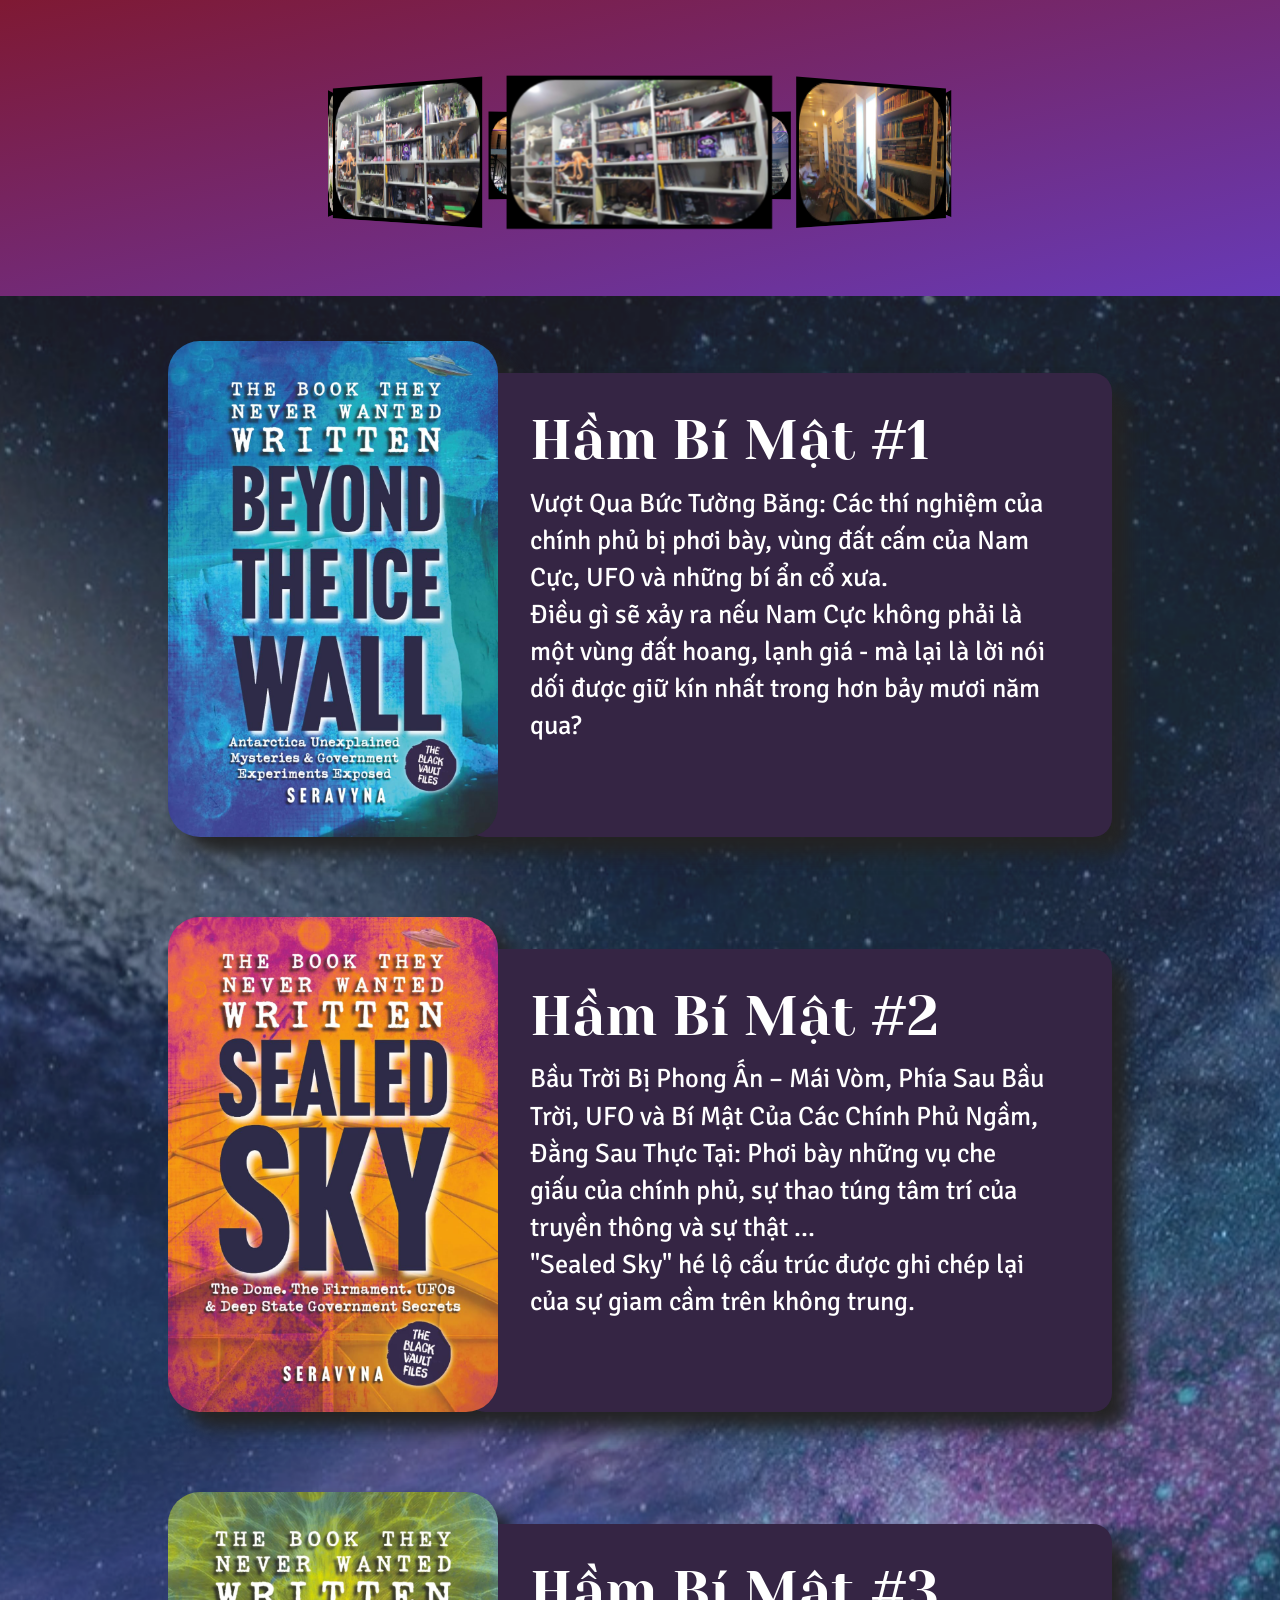
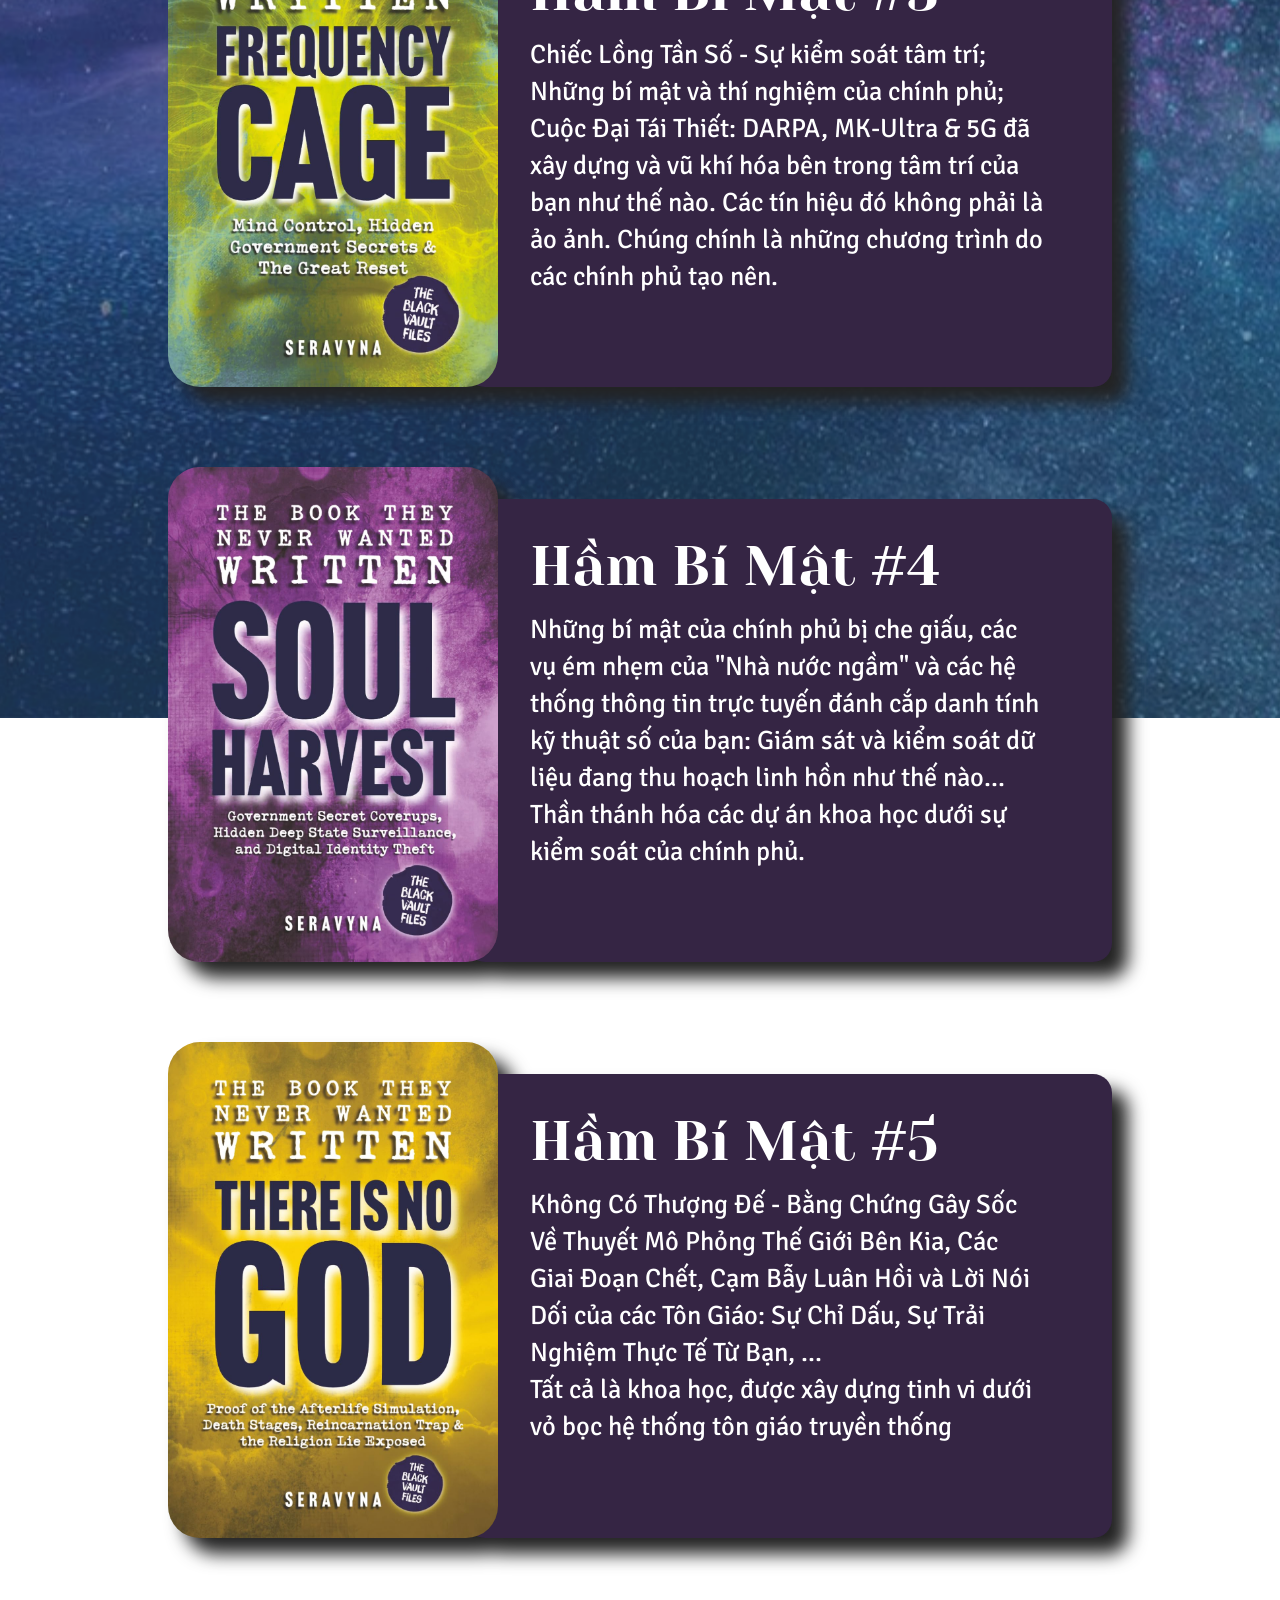
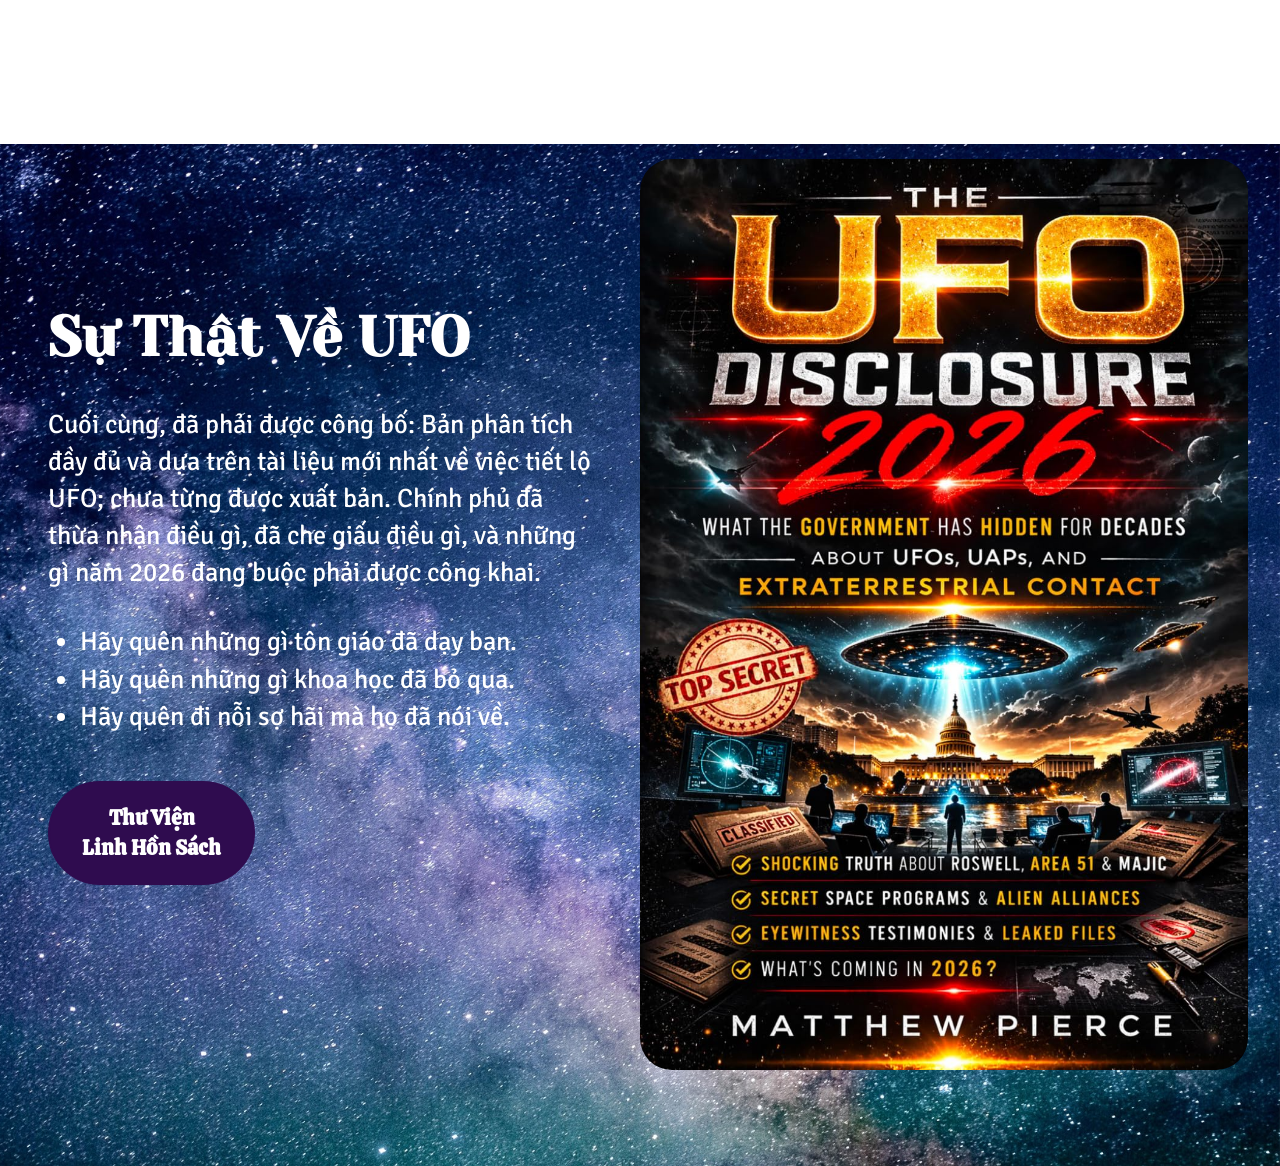
<file: EzPablo-Intro.html>
<!DOCTYPE html>
<html  lang="vi">
<head>
  
  <meta charset="UTF-8">
  <meta http-equiv="X-UA-Compatible" content="IE=edge">
  
  <meta name="viewport" content="width=device-width, initial-scale=1, minimum-scale=1">
  <link rel="shortcut icon" href="assets/images/ipablo.png" type="image/x-icon">
  <meta name="description" content="[Ez Pablo] {Snow Man} | RU | US | UK | VN | JP | DE | CN | FR | NL | WE ARE THE WORLD">
  
  
  <title>[Ez Pablo] {Snow Man}</title>
  <link rel="stylesheet" href="assets/web/assets/mobirise-icons2/mobirise2.css">
  <link rel="stylesheet" href="assets/web/assets/mobirise-icons/mobirise-icons.css">
  <link rel="stylesheet" href="assets/bootstrap/css/bootstrap.min.css">
  <link rel="stylesheet" href="assets/parallax/jarallax.css">
  <link rel="stylesheet" href="assets/animatecss/animate.css">
  <link rel="stylesheet" href="assets/theme/css/style.css">
  <link rel="preload" href="https://fonts.googleapis.com/css?family=Philosopher:400,400i,700,700i&display=swap" as="style" onload="this.onload=null;this.rel='stylesheet'">
  <noscript><link rel="stylesheet" href="https://fonts.googleapis.com/css?family=Philosopher:400,400i,700,700i&display=swap"></noscript>
  <link rel="preload" href="https://fonts.googleapis.com/css?family=Yeseva+One:400&display=swap" as="style" onload="this.onload=null;this.rel='stylesheet'">
  <noscript><link rel="stylesheet" href="https://fonts.googleapis.com/css?family=Yeseva+One:400&display=swap"></noscript>
  <link rel="preload" href="https://fonts.googleapis.com/css?family=Alegreya:400,500,600,700,800,900,400i,500i,600i,700i,800i,900i&display=swap" as="style" onload="this.onload=null;this.rel='stylesheet'">
  <noscript><link rel="stylesheet" href="https://fonts.googleapis.com/css?family=Alegreya:400,500,600,700,800,900,400i,500i,600i,700i,800i,900i&display=swap"></noscript>
  <link rel="preload" href="https://fonts.googleapis.com/css?family=Signika:300,400,500,600,700&display=swap" as="style" onload="this.onload=null;this.rel='stylesheet'">
  <noscript><link rel="stylesheet" href="https://fonts.googleapis.com/css?family=Signika:300,400,500,600,700&display=swap"></noscript>
  <link rel="preload" href="https://fonts.googleapis.com/css?family=Calistoga:400&display=swap" as="style" onload="this.onload=null;this.rel='stylesheet'">
  <noscript><link rel="stylesheet" href="https://fonts.googleapis.com/css?family=Calistoga:400&display=swap"></noscript>
  <link rel="preload" href="https://fonts.googleapis.com/css?family=Great+Vibes:400&display=swap" as="style" onload="this.onload=null;this.rel='stylesheet'">
  <noscript><link rel="stylesheet" href="https://fonts.googleapis.com/css?family=Great+Vibes:400&display=swap"></noscript>
  <link rel="preload" as="style" href="assets/mobirise/css/mbr-additional.css?v=et8nyo"><link rel="stylesheet" href="assets/mobirise/css/mbr-additional.css?v=et8nyo" type="text/css">

  
  
  
</head>
<body>
  
  <section data-bs-version="5.1" class="mbr-section 3d_image_view cid-4aRX2kprKy" id="design-block-4aRX2kprKy">

     
  <!--Overlay-->
    
    <!--Container-->
<br>
<div class="container">
    <div id="carousel">
        <figure><img src="assets/images/zbook-contshop-f.jpg" alt="CBook_ContShop_F"></figure>
        <figure><img src="assets/images/zbook-contshop-e.jpg" alt="CBook_ContShop_E"></figure>
        <figure><img src="assets/images/zbook-contshop-d.jpg" alt="CBook_ContShop_D"></figure>
        <figure><img src="assets/images/zbook-contshop-c.jpg" alt="CBook_ContShop_C"></figure>
        <figure><img src="assets/images/zbook-contshop-b.jpg" alt="CBook_ContShop_B"></figure>
        <figure><img src="assets/images/zbook-contshop-a.jpg" alt="CBook_ContShop_A"></figure>
        <figure><img src="assets/images/zbook-contshop-i.jpg" alt="CBook_ContShop_I"></figure>
        <figure><img src="assets/images/zbook-contshop-h.jpg" alt="CBook_ContShop_H"></figure>
        <figure><img src="assets/images/zbook-contshop-g.jpg" alt="CBook_ContShop_G"></figure>
    </div>
</div>
</section>

<section data-bs-version="5.1" class="mbr-section article content1 cid-VDPBJ0bAEO mbr-parallax-background" id="design-block-VDPBJ0bAEO">

     
        <div class="mbr-overlay" style="opacity: 0.1; background-color: rgb(255, 255, 255);">
    </div>
    
  
<div class="flex-container">
	<div class="col col--img">
		<img src="assets/images/black-vault-s1.jpg" alt="Black_Vault_S1">
	</div>
	<div class="col col--text">
		<h2 class="mbr-section-subtitle align-center mbr-light mbr-fonts-style display-2">Hầm Bí Mật #1</h2>
		<p class="align-center mbr-fonts-style display-7">Vượt Qua Bức Tường Băng: Các thí nghiệm của chính phủ bị phơi bày, vùng đất cấm của Nam Cực, UFO và những bí ẩn cổ xưa.<br>Điều gì sẽ xảy ra nếu Nam Cực không phải là một vùng đất hoang, lạnh giá - mà lại là lời nói dối được giữ kín nhất trong hơn bảy mươi năm qua?<br></p>
           
	</div>
</div>


<div class="flex-container">
		<div class="col col--img">
		<img src="assets/images/71odss2prsl.-sl1499-.jpg" alt="Black_Vault_S2">
	</div>
	<div class="col col--text">
		<h2 class="mbr-section-subtitle align-center mbr-light mbr-fonts-style display-2">Hầm Bí Mật #2</h2>
		<p class="align-center mbr-fonts-style display-7">Bầu Trời Bị Phong Ấn – Mái Vòm, Phía Sau Bầu Trời, UFO và Bí Mật Của Các Chính Phủ Ngầm, Đằng Sau Thực Tại: Phơi bày những vụ che giấu của chính phủ, sự thao túng tâm trí của truyền thông và sự thật ...<br>"Sealed Sky" hé lộ cấu trúc được ghi chép lại của sự giam cầm trên không trung.<br></p>
	           
	</div>
</div>


<div class="flex-container">
	<div class="col col--img">
		<img src="assets/images/black-vault-s3.jpg" alt="Black_Vault_S3">
	</div>
	<div class="col col--text">
		<h2 class="mbr-section-subtitle align-center mbr-light mbr-fonts-style display-2">Hầm Bí Mật #3</h2>
		<p class="align-center mbr-fonts-style display-7">Chiếc Lồng Tần Số - Sự kiểm soát tâm trí; Những bí mật và thí nghiệm của chính phủ; Cuộc Đại Tái Thiết: DARPA, MK-Ultra &amp; 5G đã xây dựng và vũ khí hóa bên trong tâm trí của bạn như thế nào. Các tín hiệu đó không phải là ảo ảnh. Chúng chính là những chương trình do các chính phủ tạo nên.<br></p>
           
	</div>
</div>

<div class="flex-container">
	<div class="col col--img">
		<img src="assets/images/black-vault-s4.jpg" alt="Black_Vault_S4">
	</div>
	<div class="col col--text">
		<h2 class="mbr-section-subtitle align-center mbr-light mbr-fonts-style display-2">Hầm Bí Mật #4</h2>
		<p class="align-center mbr-fonts-style display-7">Những bí mật của chính phủ bị che giấu, các vụ ém nhẹm của "Nhà nước ngầm" và các hệ thống thông tin trực tuyến đánh cắp danh tính kỹ thuật số của bạn: Giám sát và kiểm soát dữ liệu đang thu hoạch linh hồn như thế nào... Thần thánh&nbsp;hóa các dự án khoa học dưới sự kiểm soát của chính phủ.<br></p>
	           
	</div>
</div>

<div class="flex-container">
	<div class="col col--img">
		<img src="assets/images/black-vault-s5.jpg" alt="Black_Vault_S5">
	</div>
	<div class="col col--text">
		<h2 class="mbr-section-subtitle align-center mbr-light mbr-fonts-style display-2">Hầm Bí Mật #5</h2>
		<p class="align-center mbr-fonts-style display-7">Không Có Thượng Đế - Bằng Chứng Gây Sốc Về Thuyết Mô Phỏng Thế Giới Bên Kia, Các Giai Đoạn Chết, Cạm Bẫy Luân Hồi và Lời Nói Dối của các Tôn Giáo: Sự Chỉ Dấu, Sự Trải Nghiệm Thực Tế Từ Bạn, ...<br>Tất cả là khoa học, được xây dựng tinh vi dưới vỏ bọc hệ thống tôn giáo truyền thống</p>
	           
	</div>
</div>


</section>

<section data-bs-version="5.1" class="features12 cid-viylTpRKun mbr-parallax-background" id="features12-3">

    

    
    
    <div class="container">
        <div class="m-0 row align-items-center">
            <div class="col-12 col-lg">
                <div class="card-wrapper">
                    <div class="card-box">
                        <h4 class="card-title mbr-fonts-style mb-4 display-2"><strong>Sự Thật Về UFO</strong></h4>
                        <p class="mbr-text mbr-fonts-style mb-4 display-7">Cuối cùng, đã phải được công bố: Bản phân tích đầy đủ và dựa trên tài liệu mới nhất về việc tiết lộ UFO; chưa từng được xuất bản. Chính phủ đã thừa nhận điều gì, đã che giấu điều gì, và những gì năm 2026 đang buộc phải được công khai.</p>
                        <div class="mbr-text mbr-fonts-style counter-container display-7">
                            <ul>
                                <li>Hãy quên những gì tôn giáo đã dạy bạn.</li>
                                <li>Hãy quên những gì khoa học đã bỏ qua.</li>
                                <li>Hãy quên đi nỗi sợ hãi mà họ đã nói về.</li>
                            </ul>
                        </div>
                        <div class="mbr-section-btn mb-4"><a class="btn btn-warning display-4" href="https://pablo.id.vn/NOAH-Network" target="_blank">Thư Viện<br>Linh Hồn Sách<br></a></div>
                    </div>
                </div>
            </div>
            <div class="p-0 col-12 col-lg-6 md-pb">
                <div class="image-wrapper">
                    <img src="assets/images/ufo-disclosure.jpg" alt="The UFO Disclosure">
                </div>
            </div>
        </div>
    </div>
</section><section><a href="https://mobiri.se"></a><a href="https://mobiri.se"></a></section><script src="assets/witsec-jquery-3.6.0/jquery-3.6.0.min.js"></script>  <script src="assets/bootstrap/js/bootstrap.bundle.min.js"></script>  <script src="assets/parallax/jarallax.js"></script>  <script src="assets/smoothscroll/smooth-scroll.js"></script>  <script src="assets/ytplayer/index.js"></script>  <script src="assets/theme/js/script.js"></script>  
  
  
  <input name="animation" type="hidden">
  </body>
</html>
</file>
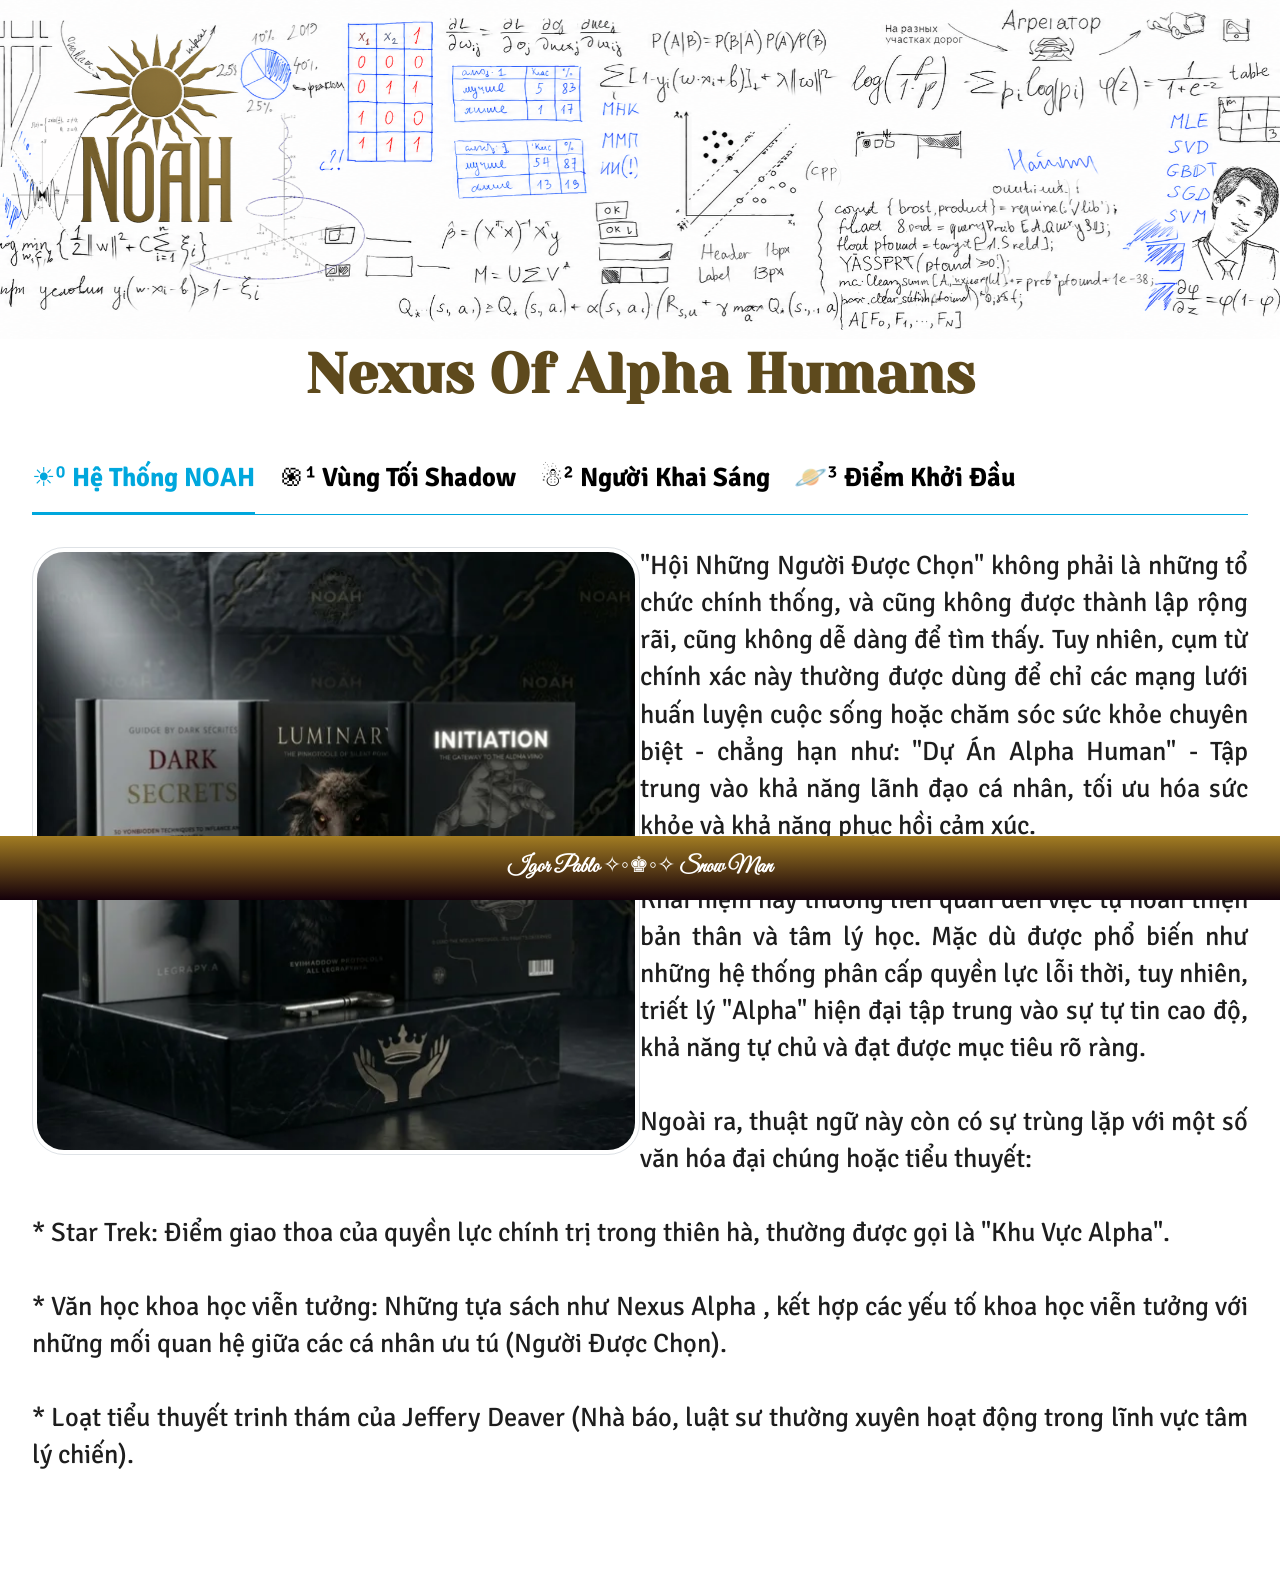
<file: NOAH-Network.html>
<!DOCTYPE html>
<html  lang="vi">
<head>
  
  <meta charset="UTF-8">
  <meta http-equiv="X-UA-Compatible" content="IE=edge">
  
  <meta name="viewport" content="width=device-width, initial-scale=1, minimum-scale=1">
  <link rel="shortcut icon" href="assets/images/ipablo.png" type="image/x-icon">
  <meta name="description" content="[NOAH] {Network} | RU | US | UK | VN | JP | DE | CN | FR | NL | WE ARE THE WORLD">
  
  
  <title>[NOAH] {SYSTEM}</title>
  <link rel="stylesheet" href="assets/bootstrap/css/bootstrap.min.css">
  <link rel="stylesheet" href="assets/animatecss/animate.css">
  <link rel="stylesheet" href="assets/theme/css/style.css">
  <link rel="preload" href="https://fonts.googleapis.com/css?family=Philosopher:400,400i,700,700i&display=swap" as="style" onload="this.onload=null;this.rel='stylesheet'">
  <noscript><link rel="stylesheet" href="https://fonts.googleapis.com/css?family=Philosopher:400,400i,700,700i&display=swap"></noscript>
  <link rel="preload" href="https://fonts.googleapis.com/css?family=Yeseva+One:400&display=swap" as="style" onload="this.onload=null;this.rel='stylesheet'">
  <noscript><link rel="stylesheet" href="https://fonts.googleapis.com/css?family=Yeseva+One:400&display=swap"></noscript>
  <link rel="preload" href="https://fonts.googleapis.com/css?family=Alegreya:400,500,600,700,800,900,400i,500i,600i,700i,800i,900i&display=swap" as="style" onload="this.onload=null;this.rel='stylesheet'">
  <noscript><link rel="stylesheet" href="https://fonts.googleapis.com/css?family=Alegreya:400,500,600,700,800,900,400i,500i,600i,700i,800i,900i&display=swap"></noscript>
  <link rel="preload" href="https://fonts.googleapis.com/css?family=Signika:300,400,500,600,700&display=swap" as="style" onload="this.onload=null;this.rel='stylesheet'">
  <noscript><link rel="stylesheet" href="https://fonts.googleapis.com/css?family=Signika:300,400,500,600,700&display=swap"></noscript>
  <link rel="preload" href="https://fonts.googleapis.com/css?family=Calistoga:400&display=swap" as="style" onload="this.onload=null;this.rel='stylesheet'">
  <noscript><link rel="stylesheet" href="https://fonts.googleapis.com/css?family=Calistoga:400&display=swap"></noscript>
  <link rel="preload" href="https://fonts.googleapis.com/css?family=Great+Vibes:400&display=swap" as="style" onload="this.onload=null;this.rel='stylesheet'">
  <noscript><link rel="stylesheet" href="https://fonts.googleapis.com/css?family=Great+Vibes:400&display=swap"></noscript>
  <link rel="preload" as="style" href="assets/mobirise/css/mbr-additional.css?v=N9gniX"><link rel="stylesheet" href="assets/mobirise/css/mbr-additional.css?v=N9gniX" type="text/css">

  
  
  
</head>
<body>
  
  <section data-bs-version="5.1" class="image03 cid-vkQ1IM6BbN" id="image04-4">
    

    <div class="image-block m-auto">
        <img src="assets/images/noah-analytic-dz.png" alt="[NOAH] {SYSTEM}">
        
    </div>
</section>

<section data-bs-version="5.1" class="tabs content18 cid-vkQ2afIOZF" id="tabs1-5">

    

    
    
    <div class="container-fluid">
        <div class="row justify-content-center">
            <div class="col-12 col-md-12">
                <h3 class="mbr-section-title mb-0 mbr-fonts-style display-2"><strong>Nexus Of Alpha Humans</strong></h3>
                
            </div>
        </div>
        <div class="row justify-content-center mt-4">
            <div class="col-12 col-md-12">
                <ul class="nav nav-tabs mb-4" role="tablist">
                    <li class="nav-item first mbr-fonts-style"><a class="nav-link mbr-fonts-style show active display-7" role="tab" data-toggle="tab" data-bs-toggle="tab" href="#tabs1-5_tab0" aria-selected="true">☀⁰&nbsp;<strong>Hệ Thống NOAH</strong></a></li>
                    <li class="nav-item"><a class="nav-link mbr-fonts-style active display-7" role="tab" data-toggle="tab" data-bs-toggle="tab" href="#tabs1-5_tab1" aria-selected="true">֍¹&nbsp;<strong>Vùng Tối Shadow</strong></a></li>
                    <li class="nav-item"><a class="nav-link mbr-fonts-style active display-7" role="tab" data-toggle="tab" data-bs-toggle="tab" href="#tabs1-5_tab2" aria-selected="true">☃²&nbsp;<strong>Người Khai Sáng</strong></a></li>
                    <li class="nav-item"><a class="nav-link mbr-fonts-style display-7" role="tab" data-toggle="tab" data-bs-toggle="tab" href="#tabs1-5_tab3" aria-selected="false">🪐³&nbsp;<strong>Điểm Khởi Đầu</strong></a></li>
                    
                    
                </ul>
                <div class="tab-content">
                    <div id="tab1" class="tab-pane in active" role="tabpanel">
                        <div class="row">
                            <div class="col-md-12">
                                <p class="mbr-text mbr-fonts-style display-7">
                                <img src="assets/images/noah-serial.png" alt="[NOAH SYSTEM NETWORK] {SERIAL Z0}" style="width: 50%; float: left;" class="img-thumbnail">
                                "Hội Những Người Được Chọn" không phải là những tổ chức chính thống, và cũng không được thành lập rộng rãi, cũng không dễ dàng để tìm thấy. Tuy nhiên, cụm từ chính xác này thường được dùng để chỉ các mạng lưới huấn luyện cuộc sống hoặc chăm sóc sức khỏe chuyên biệt - chẳng hạn như: "Dự Án Alpha Human" - Tập trung vào khả năng lãnh đạo cá nhân, tối ưu hóa sức khỏe và khả năng phục hồi cảm xúc.<br><br>Khái niệm này thường liên quan đến việc tự hoàn thiện bản thân và tâm lý học. Mặc dù được phổ biến như những hệ thống phân cấp quyền lực lỗi thời, tuy nhiên, triết lý "Alpha" hiện đại tập trung vào sự tự tin cao độ, khả năng tự chủ và đạt được mục tiêu rõ ràng.<br><br>Ngoài ra, thuật ngữ này còn có sự trùng lặp với một số văn hóa đại chúng hoặc tiểu thuyết:
<br>
<br>* Star Trek: Điểm giao thoa của quyền lực chính trị trong thiên hà, thường được gọi là "Khu Vực Alpha".
<br>
<br>* Văn học khoa học viễn tưởng: Những tựa sách như Nexus Alpha , kết hợp các yếu tố khoa học viễn tưởng với những mối quan hệ giữa các cá nhân ưu tú (Người Được Chọn).
<br>
<br>* Loạt tiểu thuyết trinh thám của Jeffery Deaver (Nhà báo, luật sư thường xuyên hoạt động trong lĩnh vực tâm lý chiến).<br></p>
                            </div>
                        </div>
                    </div>
                    <div id="tab2" class="tab-pane" role="tabpanel">
                        <div class="row">
                            <div class="col-md-12">
                                <p class="mbr-text mbr-fonts-style display-7">
                                <img src="assets/images/noah-serial-1.png" alt="[NOAH SYSTEM NETWORK] {SERIAL Z1}" style="width: 50%; float: left;" class="img-thumbnail">"Vùng Tối Shadow" đề cập đến các vấn đề về sự "Thao Túng Tâm Lý" đen tối nổi tiếng thường được áp dụng trong đời sống hàng ngày, nghiên cứu về cách mà một thao túng ngầm, tống tiền tình cảm và kiểm soát tâm trí có thể bắt đầu. Tìm hiểu lĩnh vực này một cách an toàn, hướng dẫn đọc các phân tích chuyên sâu trên các nền tảng "Phân Tích Tâm Lý Học".<br><br>Hiểu rõ những khái niệm này giúp bạn nhận biết các thủ đoạn thao túng và bảo vệ sức khỏe tinh thần của mình. Việc nghiên cứu các bí mật đen tối thường xoay quanh các khái niệm cốt lõi sau:<br><br>"Bộ ba đen tối" của tính cách - Tâm lý học đen tối phân tích sâu sắc những cá nhân thể hiện ba đặc điểm tính cách độc ác, chồng chéo nhau:
<br>
<br>* Chủ nghĩa Machiavellian: Đặc trưng bởi sự dối trá, thế giới quan hoài nghi và sự thiếu đồng cảm một cách có chủ đích.
<br>
<br>* Chứng ái kỷ: Đặc trưng bởi tính tự cao tự đại, nhu cầu được ngưỡng mộ liên tục và cảm giác tự cho mình quyền được hưởng mọi thứ một cách sâu sắc.
<br>
<br>* Rối loạn nhân cách chống đối xã hội: Được định nghĩa bởi sự thiếu hụt nghiêm trọng về lòng cảm thông hoặc hối hận, tính bốc đồng và hành vi chống đối xã hội.<br></p>
                            </div>
                        </div>
                    </div>
                    <div id="tab3" class="tab-pane" role="tabpanel">
                        <div class="row">
                            <div class="col-md-12">
                                <p class="mbr-text mbr-fonts-style display-7">
                                <img src="assets/images/noah-serial-2.png" alt="[NOAH SYSTEM NETWORK] {SERIAL Z2}" style="width: 50%; float: left;" class="img-thumbnail">
                                    Thuật ngữ "Người Khai Sáng" (Luminary) ban đầu dùng để chỉ những người tham gia vào các hoạt động chính trị cấp tiến hoặc cách mạng trong "Thời Đại Ánh Sáng" của thế kỷ 18 đến 19, và từ đó cũng bao hàm một nhóm rộng lớn các ý tưởng và cương lĩnh chính trị được các phong trào đó ủng hộ, hoặc trở nên chiếm ưu thế trong giai đoạn đó. Ban đầu, "Người Khai Sáng" chỉ dùng để chỉ những người tự xưng là vua triết gia hay người lãnh đạo tinh thần của các quốc gia cách mạng mới, trước khi dần được mở rộng để bao gồm những người ủng hộ họ, và sau đó là những người hoặc nhóm người đề xướng các ý tưởng cấp tiến nói chung.<br><br>Tìm hiểu sâu hơn về "triết gia của quyền lực" để thấy được triết lý cốt lõi của chủ nghĩa hiện thực tàn bạo, cách mạng hóa việc nghiên cứu quyền lực chính trị.<br><br>* Tính tự chủ của chính trị: Machiavelli tách biệt hành động chính trị khỏi đạo đức Kitô giáo truyền thống. Đối với ông, sự tồn tại của nhà nước biện minh cho việc sử dụng sự tàn nhẫn, lừa dối và thao túng.
<br>
<br>* Thà bị người ta sợ còn hơn được người ta yêu: Ông nổi tiếng với luận điểm rằng tình yêu rất mong manh và dễ bị phá vỡ bởi lợi ích cá nhân, trong khi nỗi sợ hãi được duy trì bởi sự khiếp sợ trước hình phạt.
<br>
<br>* Cáo và Sư Tử: Một người cai trị phải bắt chước được cả hai loài vật: sư tử để xua đuổi sói (kẻ thù) và cáo để nhận biết đâu là cái bẫy.
<br>
<br>* Virtù chiến thắng Fortuna : Thành công trong chính trị đòi hỏi virtù (tài năng, khả năng thích ứng và sức mạnh) để chinh phục fortuna (vận may, hoàn cảnh và số phận)<br></p>
                            </div>
                        </div>
                    </div>
                    <div id="tab4" class="tab-pane" role="tabpanel">
                        <div class="row">
                            <div class="col-md-12">
                                <p class="mbr-text mbr-fonts-style display-7">
                                <img src="assets/images/noah-serial-3.png" alt="[NOAH SYSTEM NETWORK] {SERIAL Z3}" style="width: 50%; float: left;" class="img-thumbnail">
                                    KHỞI ĐẦU (Initiation) là bản kế hoạch nền tảng để tái cấu trúc tâm lý của bạn nhằm tiếp cận trạng thái sóng não Alpha (8-13 Hz) và thiết lập một tư duy ưu tú. Điều này đòi hỏi sự cam kết hàng ngày đối với việc tự rèn luyện tích cực, kiểm soát cảm xúc và tập trung tính kỷ luật cũng như sự bền bỉ trong tâm trí.<br><br>Truyền cảm hứng cho việc xóa bỏ tư duy Beta, và khởi đầu thiết lập một tư duy Alpha.<br><br>#._ Bạn không sinh ra để thụ động. Bạn được tạo ra để thống trị một vùng không gian sống của riêng bạn.<br><br>#._ Bạn chọn làm nô lệ trong sự hào nhoáng, hay một "Lỗi Hệ Thống Tự Do" _ Đã đến lúc bạn phải chọn!<br><br>"Tư Duy Alpha" là một cách để chiến đấu thẳng thắn, không hề màu mè dành cho những con người sẵn sàng để loại bỏ điểm yếu, định hình lại tư duy và dẫn dắt cuộc đời mình bằng sức mạnh, sự tự tin và mục đích.<br>
<br>* Chế ngự sự bất ổn về cảm xúc và giành lại quyền kiểm soát nội tâm.
<br>
<br>* Hãy loại bỏ tư duy Beta đang phá hoại thành công của bạn.
<br>
<br>* Xây dựng kỷ luật nghiêm khắc, hành động có mục đích và sức mạnh tinh thần bền bỉ.<br></p>
                            </div>
                        </div>
                    </div>
                    
                    
                </div>
            </div>
        </div>
    </div>
</section>

<section data-bs-version="5.1" once="footers" class="cid-qXqSPvRXWA" id="design-block-qXqSPvRXWA">

    

    
    <a href="https://Pablo.ID.VN" target="_blank">
    <div class="container">
        <div class="media-container-row align-center mbr-white">
            <div class="col-12">
                <p class="mbr-text mb-0 mbr-fonts-style wz-pablo"><strong>Igor Pablo</strong> ✧◦♚◦✧ <strong>Snow Man</strong></p>
            </div>
        </div>
    </div>
    </a>
</section><section><a href="https://mobiri.se"></a><a href="https://mobiri.se"></a></section><script src="assets/witsec-jquery-3.6.0/jquery-3.6.0.min.js"></script>  <script src="assets/bootstrap/js/bootstrap.bundle.min.js"></script>  <script src="assets/smoothscroll/smooth-scroll.js"></script>  <script src="assets/ytplayer/index.js"></script>  <script src="assets/mbr-tabs/mbr-tabs.js"></script>  <script src="assets/theme/js/script.js"></script>  
  
  
  <input name="animation" type="hidden">
  </body>
</html>
</file>
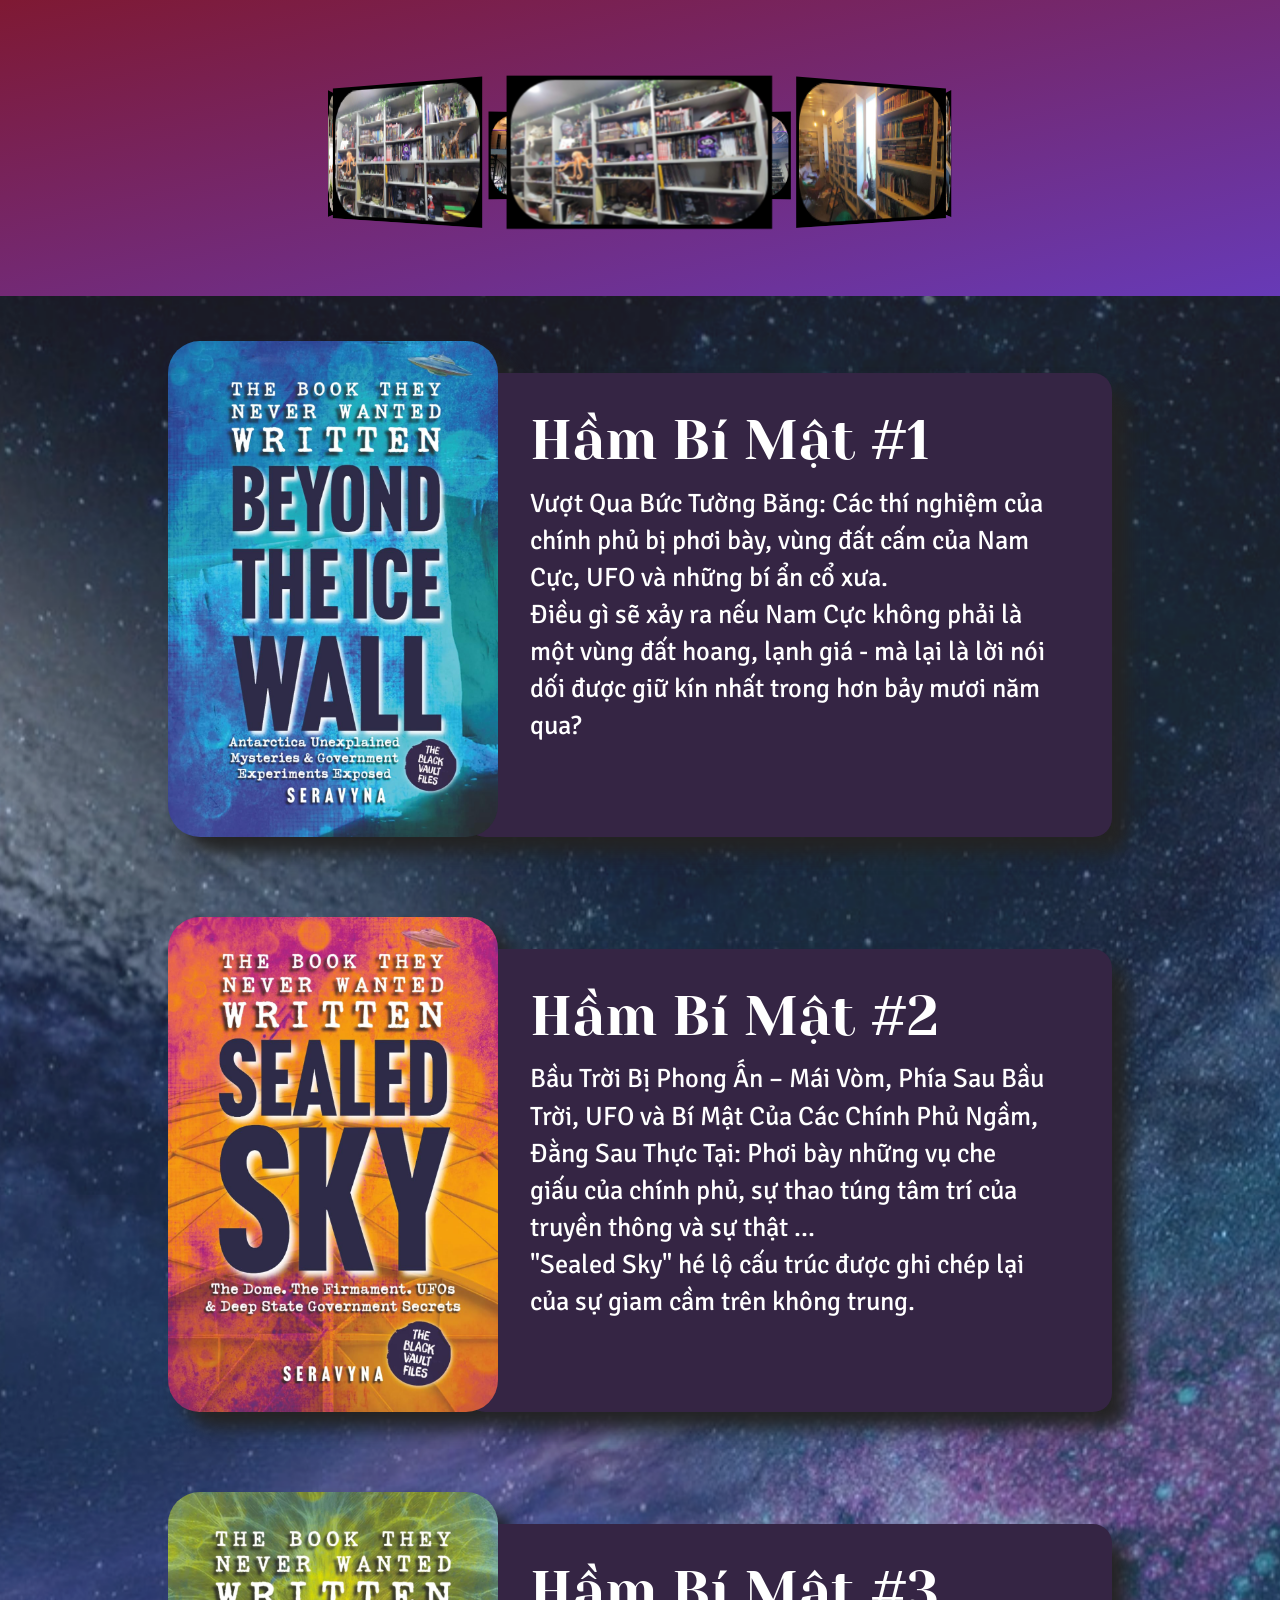
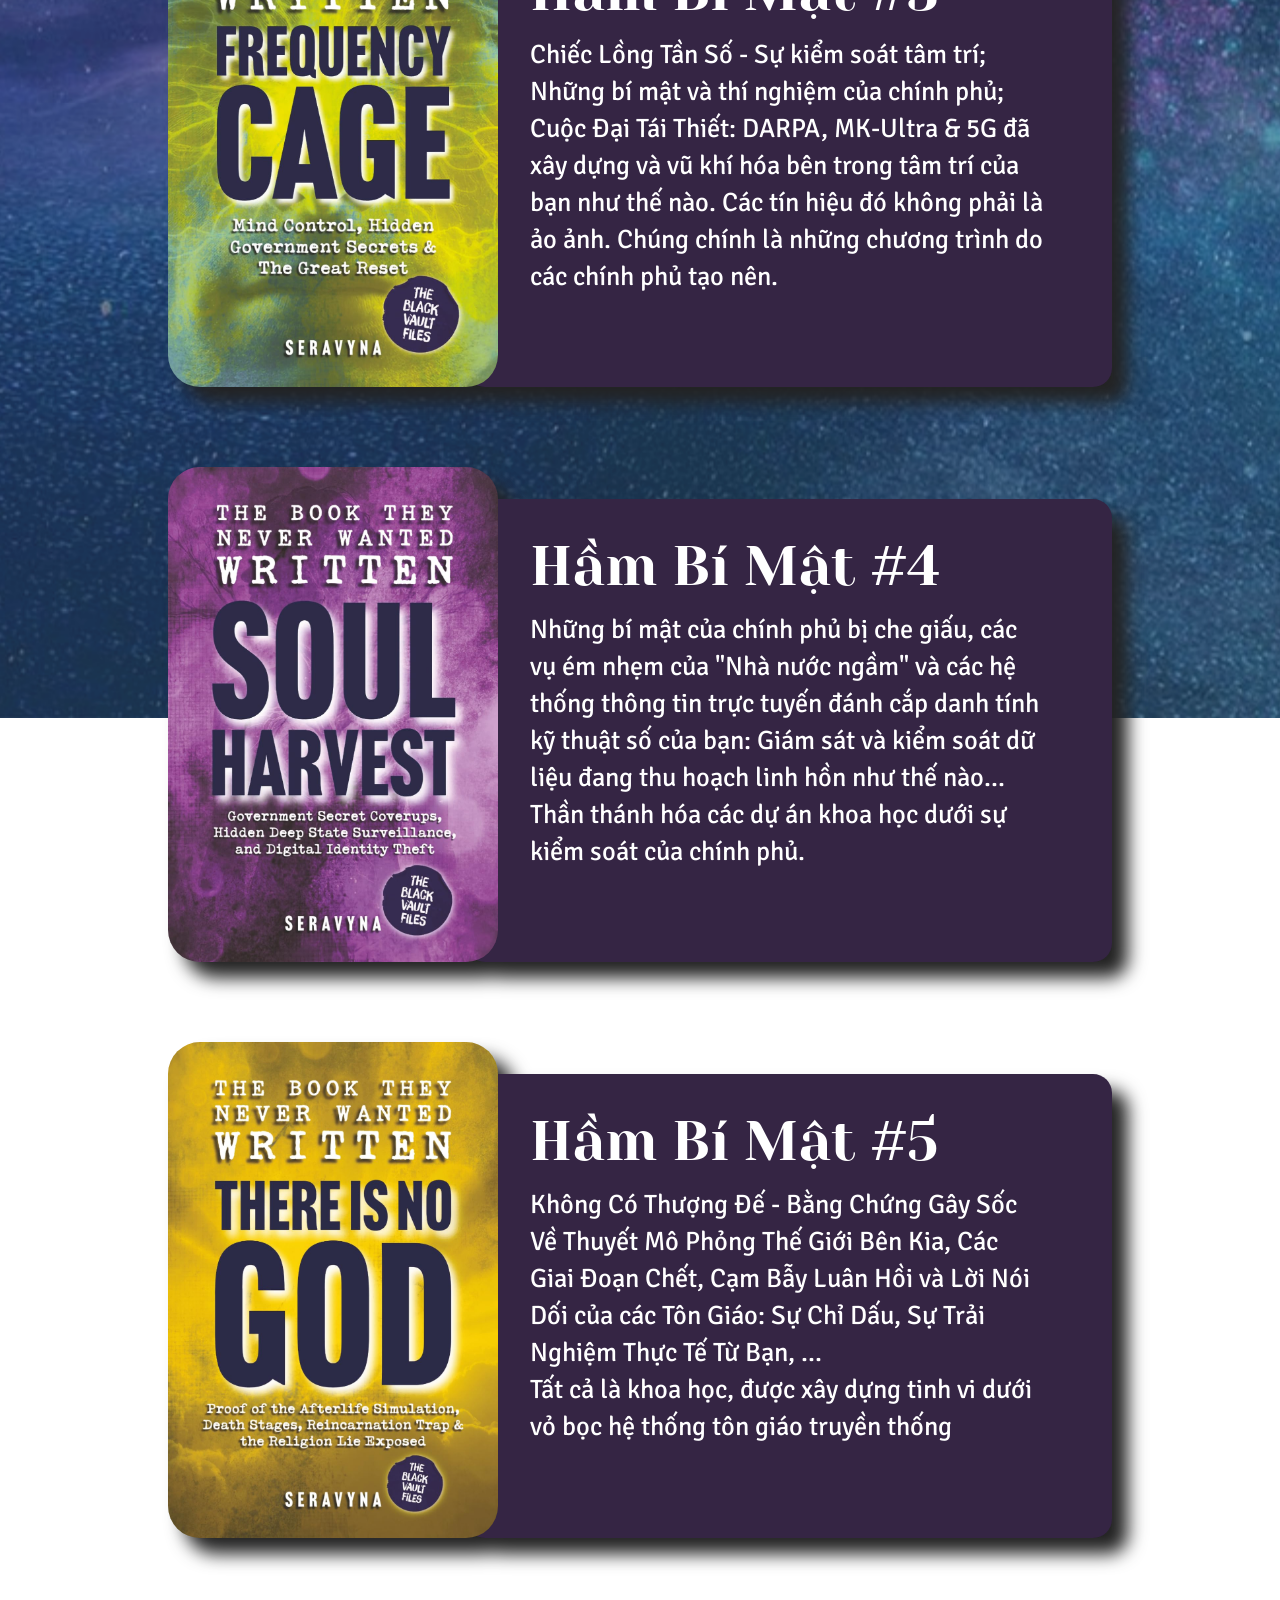
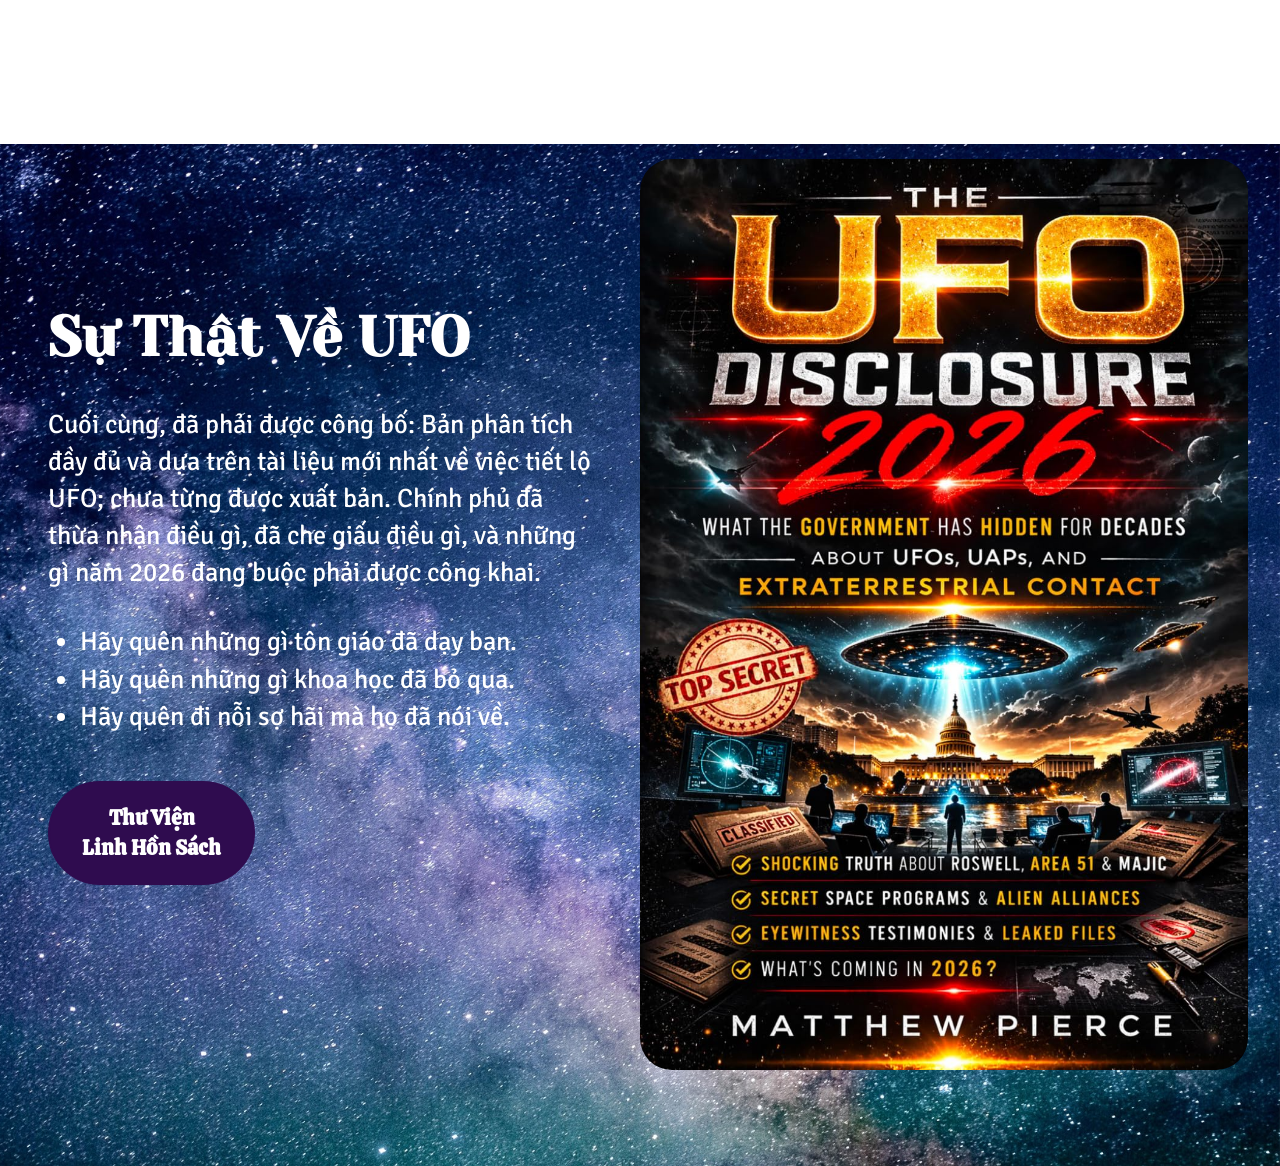
<file: TzPablo-Intro.html>
<!DOCTYPE html>
<html  lang="vi">
<head>
  
  <meta charset="UTF-8">
  <meta http-equiv="X-UA-Compatible" content="IE=edge">
  
  <meta name="viewport" content="width=device-width, initial-scale=1, minimum-scale=1">
  <link rel="shortcut icon" href="assets/images/ipablo.png" type="image/x-icon">
  <meta name="description" content="[Ez Pablo] {Snow Man} | RU | US | UK | VN | JP | DE | CN | FR | NL | WE ARE THE WORLD">
  
  
  <title>[Ez Pablo] {Snow Man}</title>
  <link rel="stylesheet" href="assets/web/assets/mobirise-icons2/mobirise2.css">
  <link rel="stylesheet" href="assets/web/assets/mobirise-icons/mobirise-icons.css">
  <link rel="stylesheet" href="assets/bootstrap/css/bootstrap.min.css">
  <link rel="stylesheet" href="assets/parallax/jarallax.css">
  <link rel="stylesheet" href="assets/animatecss/animate.css">
  <link rel="stylesheet" href="assets/theme/css/style.css">
  <link rel="preload" href="https://fonts.googleapis.com/css?family=Philosopher:400,400i,700,700i&display=swap" as="style" onload="this.onload=null;this.rel='stylesheet'">
  <noscript><link rel="stylesheet" href="https://fonts.googleapis.com/css?family=Philosopher:400,400i,700,700i&display=swap"></noscript>
  <link rel="preload" href="https://fonts.googleapis.com/css?family=Yeseva+One:400&display=swap" as="style" onload="this.onload=null;this.rel='stylesheet'">
  <noscript><link rel="stylesheet" href="https://fonts.googleapis.com/css?family=Yeseva+One:400&display=swap"></noscript>
  <link rel="preload" href="https://fonts.googleapis.com/css?family=Alegreya:400,500,600,700,800,900,400i,500i,600i,700i,800i,900i&display=swap" as="style" onload="this.onload=null;this.rel='stylesheet'">
  <noscript><link rel="stylesheet" href="https://fonts.googleapis.com/css?family=Alegreya:400,500,600,700,800,900,400i,500i,600i,700i,800i,900i&display=swap"></noscript>
  <link rel="preload" href="https://fonts.googleapis.com/css?family=Signika:300,400,500,600,700&display=swap" as="style" onload="this.onload=null;this.rel='stylesheet'">
  <noscript><link rel="stylesheet" href="https://fonts.googleapis.com/css?family=Signika:300,400,500,600,700&display=swap"></noscript>
  <link rel="preload" href="https://fonts.googleapis.com/css?family=Calistoga:400&display=swap" as="style" onload="this.onload=null;this.rel='stylesheet'">
  <noscript><link rel="stylesheet" href="https://fonts.googleapis.com/css?family=Calistoga:400&display=swap"></noscript>
  <link rel="preload" href="https://fonts.googleapis.com/css?family=Great+Vibes:400&display=swap" as="style" onload="this.onload=null;this.rel='stylesheet'">
  <noscript><link rel="stylesheet" href="https://fonts.googleapis.com/css?family=Great+Vibes:400&display=swap"></noscript>
  <link rel="preload" as="style" href="assets/mobirise/css/mbr-additional.css?v=YtlsiL"><link rel="stylesheet" href="assets/mobirise/css/mbr-additional.css?v=YtlsiL" type="text/css">

  
  
  
</head>
<body>
  
  <section data-bs-version="5.1" class="mbr-section 3d_image_view cid-4aRX2kprKy" id="design-block-4aRX2kprKy">

     
  <!--Overlay-->
    
    <!--Container-->
<br>
<div class="container">
    <div id="carousel">
        <figure><img src="assets/images/zbook-contshop-f.jpg" alt="CBook_ContShop_F"></figure>
        <figure><img src="assets/images/zbook-contshop-e.jpg" alt="CBook_ContShop_E"></figure>
        <figure><img src="assets/images/zbook-contshop-d.jpg" alt="CBook_ContShop_D"></figure>
        <figure><img src="assets/images/zbook-contshop-c.jpg" alt="CBook_ContShop_C"></figure>
        <figure><img src="assets/images/zbook-contshop-b.jpg" alt="CBook_ContShop_B"></figure>
        <figure><img src="assets/images/zbook-contshop-a.jpg" alt="CBook_ContShop_A"></figure>
        <figure><img src="assets/images/zbook-contshop-i.jpg" alt="CBook_ContShop_I"></figure>
        <figure><img src="assets/images/zbook-contshop-h.jpg" alt="CBook_ContShop_H"></figure>
        <figure><img src="assets/images/zbook-contshop-g.jpg" alt="CBook_ContShop_G"></figure>
    </div>
</div>
</section>

<section data-bs-version="5.1" class="mbr-section article content1 cid-VDPBJ0bAEO mbr-parallax-background" id="design-block-VDPBJ0bAEO">

     
        <div class="mbr-overlay" style="opacity: 0.1; background-color: rgb(255, 255, 255);">
    </div>
    
  
<div class="flex-container">
	<div class="col col--img">
		<img src="assets/images/black-vault-s1.jpg" alt="Black_Vault_S1">
	</div>
	<div class="col col--text">
		<h2 class="mbr-section-subtitle align-center mbr-light mbr-fonts-style display-2">Hầm Bí Mật #1</h2>
		<p class="align-center mbr-fonts-style display-7">Vượt Qua Bức Tường Băng: Các thí nghiệm của chính phủ bị phơi bày, vùng đất cấm của Nam Cực, UFO và những bí ẩn cổ xưa.<br>Điều gì sẽ xảy ra nếu Nam Cực không phải là một vùng đất hoang, lạnh giá - mà lại là lời nói dối được giữ kín nhất trong hơn bảy mươi năm qua?<br></p>
           
	</div>
</div>


<div class="flex-container">
		<div class="col col--img">
		<img src="assets/images/71odss2prsl.-sl1499-.jpg" alt="Black_Vault_S2">
	</div>
	<div class="col col--text">
		<h2 class="mbr-section-subtitle align-center mbr-light mbr-fonts-style display-2">Hầm Bí Mật #2</h2>
		<p class="align-center mbr-fonts-style display-7">Bầu Trời Bị Phong Ấn – Mái Vòm, Phía Sau Bầu Trời, UFO và Bí Mật Của Các Chính Phủ Ngầm, Đằng Sau Thực Tại: Phơi bày những vụ che giấu của chính phủ, sự thao túng tâm trí của truyền thông và sự thật ...<br>"Sealed Sky" hé lộ cấu trúc được ghi chép lại của sự giam cầm trên không trung.<br></p>
	           
	</div>
</div>


<div class="flex-container">
	<div class="col col--img">
		<img src="assets/images/black-vault-s3.jpg" alt="Black_Vault_S3">
	</div>
	<div class="col col--text">
		<h2 class="mbr-section-subtitle align-center mbr-light mbr-fonts-style display-2">Hầm Bí Mật #3</h2>
		<p class="align-center mbr-fonts-style display-7">Chiếc Lồng Tần Số - Sự kiểm soát tâm trí; Những bí mật và thí nghiệm của chính phủ; Cuộc Đại Tái Thiết: DARPA, MK-Ultra &amp; 5G đã xây dựng và vũ khí hóa bên trong tâm trí của bạn như thế nào. Các tín hiệu đó không phải là ảo ảnh. Chúng chính là những chương trình do các chính phủ tạo nên.<br></p>
           
	</div>
</div>

<div class="flex-container">
	<div class="col col--img">
		<img src="assets/images/black-vault-s4.jpg" alt="Black_Vault_S4">
	</div>
	<div class="col col--text">
		<h2 class="mbr-section-subtitle align-center mbr-light mbr-fonts-style display-2">Hầm Bí Mật #4</h2>
		<p class="align-center mbr-fonts-style display-7">Những bí mật của chính phủ bị che giấu, các vụ ém nhẹm của "Nhà nước ngầm" và các hệ thống thông tin trực tuyến đánh cắp danh tính kỹ thuật số của bạn: Giám sát và kiểm soát dữ liệu đang thu hoạch linh hồn như thế nào... Thần thánh&nbsp;hóa các dự án khoa học dưới sự kiểm soát của chính phủ.<br></p>
	           
	</div>
</div>

<div class="flex-container">
	<div class="col col--img">
		<img src="assets/images/black-vault-s5.jpg" alt="Black_Vault_S5">
	</div>
	<div class="col col--text">
		<h2 class="mbr-section-subtitle align-center mbr-light mbr-fonts-style display-2">Hầm Bí Mật #5</h2>
		<p class="align-center mbr-fonts-style display-7">Không Có Thượng Đế - Bằng Chứng Gây Sốc Về Thuyết Mô Phỏng Thế Giới Bên Kia, Các Giai Đoạn Chết, Cạm Bẫy Luân Hồi và Lời Nói Dối của các Tôn Giáo: Sự Chỉ Dấu, Sự Trải Nghiệm Thực Tế Từ Bạn, ...<br>Tất cả là khoa học, được xây dựng tinh vi dưới vỏ bọc hệ thống tôn giáo truyền thống</p>
	           
	</div>
</div>


</section>

<section data-bs-version="5.1" class="features12 cid-viylTpRKun mbr-parallax-background" id="features12-3">

    

    
    
    <div class="container">
        <div class="m-0 row align-items-center">
            <div class="col-12 col-lg">
                <div class="card-wrapper">
                    <div class="card-box">
                        <h4 class="card-title mbr-fonts-style mb-4 display-2"><strong>Sự Thật Về UFO</strong></h4>
                        <p class="mbr-text mbr-fonts-style mb-4 display-7">Cuối cùng, đã phải được công bố: Bản phân tích đầy đủ và dựa trên tài liệu mới nhất về việc tiết lộ UFO; chưa từng được xuất bản. Chính phủ đã thừa nhận điều gì, đã che giấu điều gì, và những gì năm 2026 đang buộc phải được công khai.</p>
                        <div class="mbr-text mbr-fonts-style counter-container display-7">
                            <ul>
                                <li>Hãy quên những gì tôn giáo đã dạy bạn.</li>
                                <li>Hãy quên những gì khoa học đã bỏ qua.</li>
                                <li>Hãy quên đi nỗi sợ hãi mà họ đã nói về.</li>
                            </ul>
                        </div>
                        <div class="mbr-section-btn mb-4"><a class="btn btn-warning display-4" href="https://pablo.id.vn/NOAH-Network" target="_blank">Thư Viện<br>Linh Hồn Sách<br></a></div>
                    </div>
                </div>
            </div>
            <div class="p-0 col-12 col-lg-6 md-pb">
                <div class="image-wrapper">
                    <img src="assets/images/ufo-disclosure.jpg" alt="The UFO Disclosure">
                </div>
            </div>
        </div>
    </div>
</section><section><a href="https://mobiri.se"></a><a href="https://mobiri.se"></a></section><script src="assets/witsec-jquery-3.6.0/jquery-3.6.0.min.js"></script>  <script src="assets/bootstrap/js/bootstrap.bundle.min.js"></script>  <script src="assets/parallax/jarallax.js"></script>  <script src="assets/smoothscroll/smooth-scroll.js"></script>  <script src="assets/ytplayer/index.js"></script>  <script src="assets/theme/js/script.js"></script>  
  
  
  <input name="animation" type="hidden">
  </body>
</html>
</file>
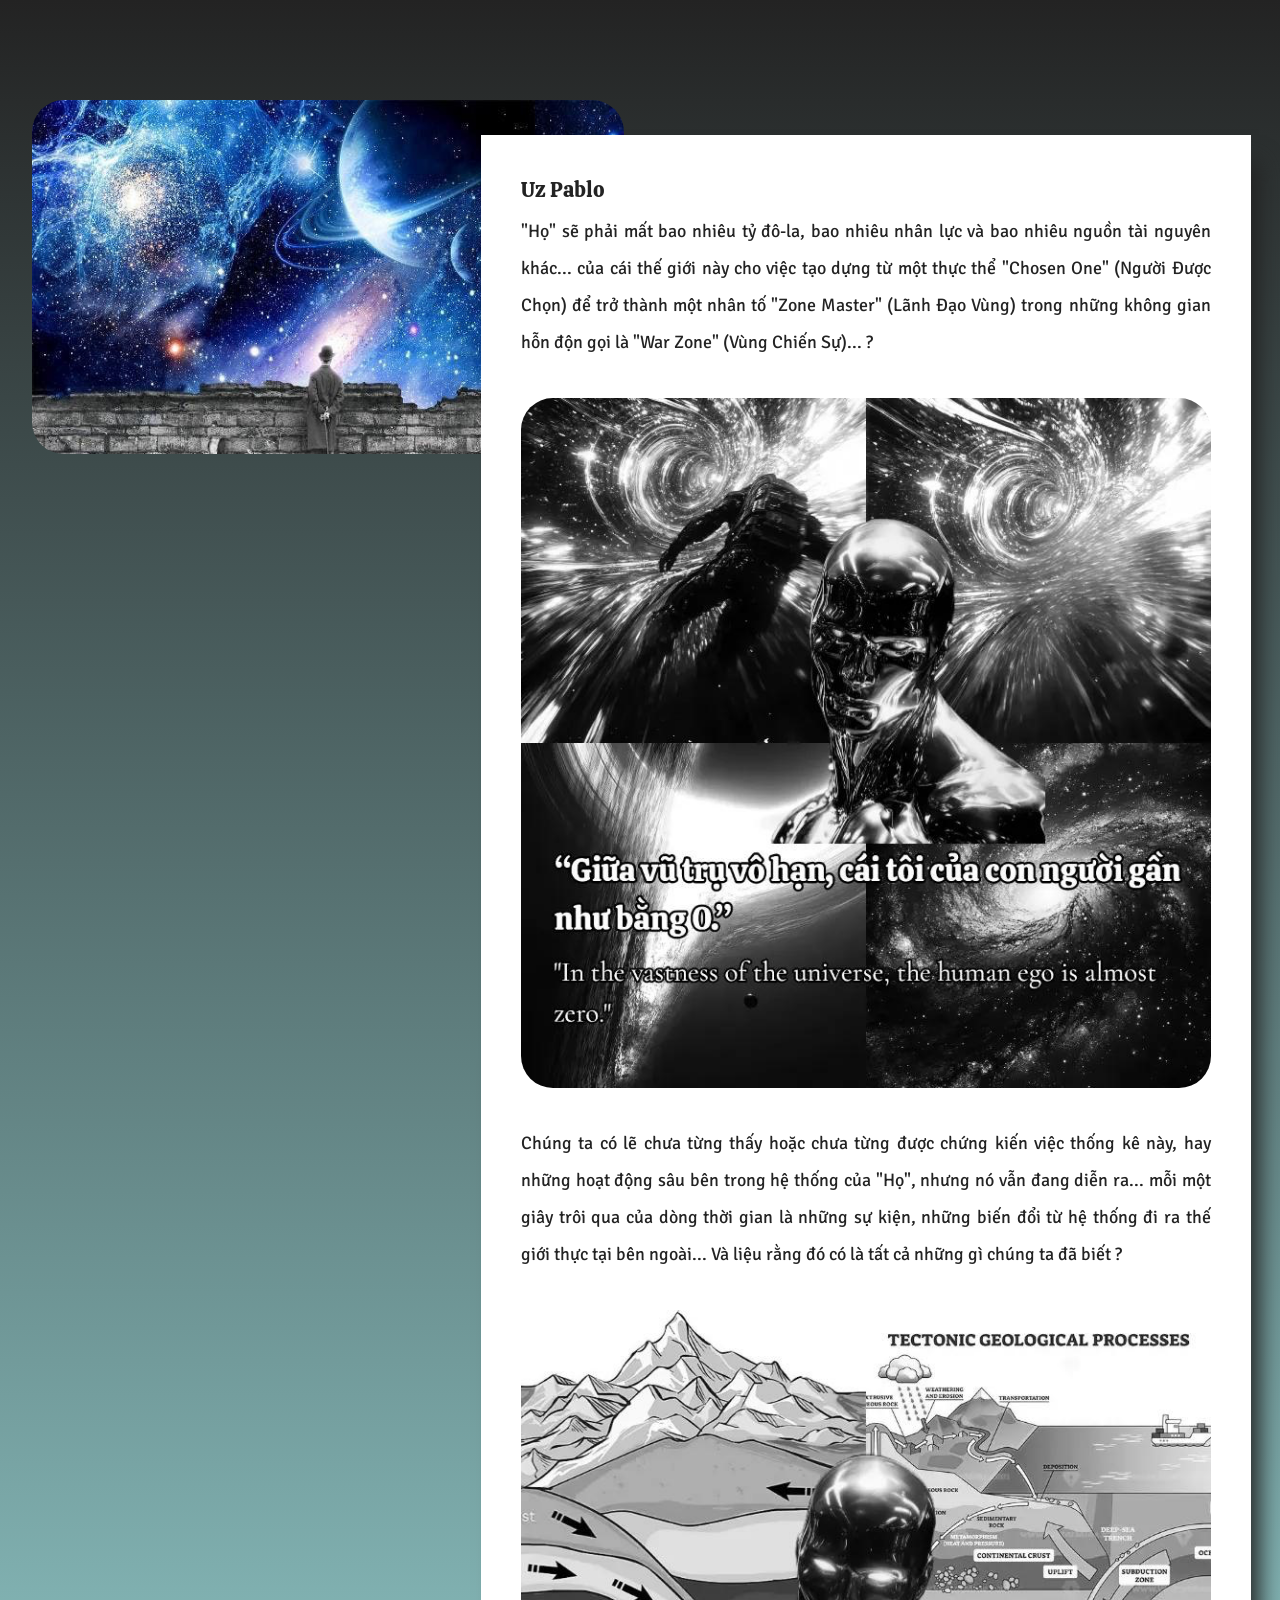
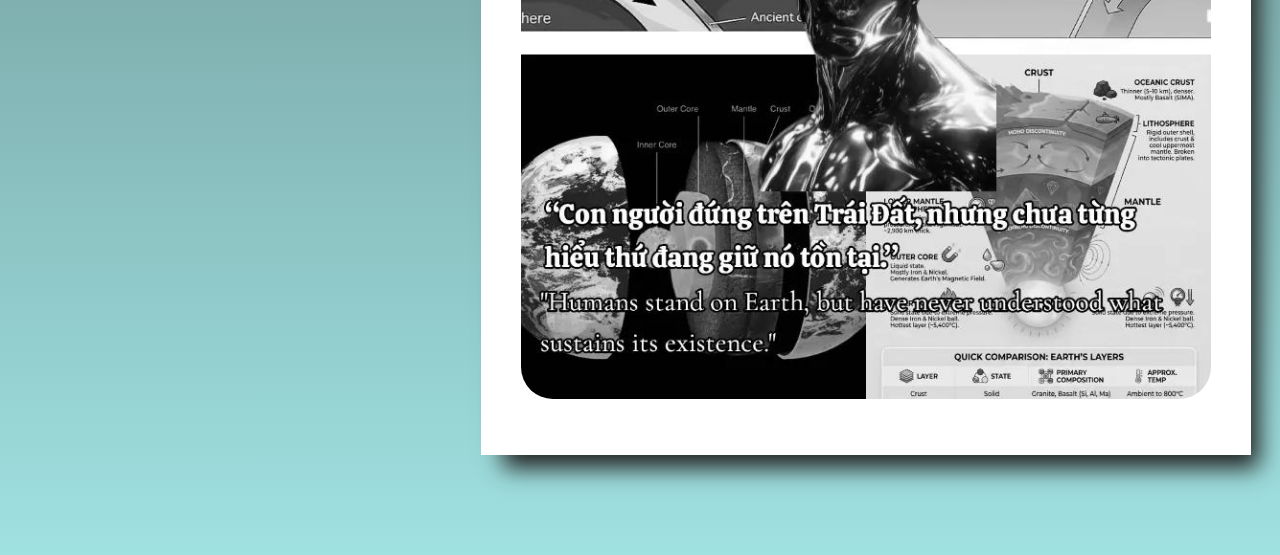
<file: UzPablo-Intro.html>
<!DOCTYPE html>
<html  lang="vi">
<head>
  
  <meta charset="UTF-8">
  <meta http-equiv="X-UA-Compatible" content="IE=edge">
  
  <meta name="viewport" content="width=device-width, initial-scale=1, minimum-scale=1">
  <link rel="shortcut icon" href="assets/images/ipablo.png" type="image/x-icon">
  <meta name="description" content="[Uz Pablo] {Snow Man} | RU | US | UK | VN | JP | DE | CN | FR | NL | WE ARE THE WORLD">
  
  
  <title>[Uz Pablo] {Snow Man}</title>
  <link rel="stylesheet" href="assets/web/assets/mobirise-icons/mobirise-icons.css">
  <link rel="stylesheet" href="assets/bootstrap/css/bootstrap.min.css">
  <link rel="stylesheet" href="assets/animatecss/animate.css">
  <link rel="stylesheet" href="assets/theme/css/style.css">
  <link rel="preload" href="https://fonts.googleapis.com/css?family=Philosopher:400,400i,700,700i&display=swap" as="style" onload="this.onload=null;this.rel='stylesheet'">
  <noscript><link rel="stylesheet" href="https://fonts.googleapis.com/css?family=Philosopher:400,400i,700,700i&display=swap"></noscript>
  <link rel="preload" href="https://fonts.googleapis.com/css?family=Yeseva+One:400&display=swap" as="style" onload="this.onload=null;this.rel='stylesheet'">
  <noscript><link rel="stylesheet" href="https://fonts.googleapis.com/css?family=Yeseva+One:400&display=swap"></noscript>
  <link rel="preload" href="https://fonts.googleapis.com/css?family=Alegreya:400,500,600,700,800,900,400i,500i,600i,700i,800i,900i&display=swap" as="style" onload="this.onload=null;this.rel='stylesheet'">
  <noscript><link rel="stylesheet" href="https://fonts.googleapis.com/css?family=Alegreya:400,500,600,700,800,900,400i,500i,600i,700i,800i,900i&display=swap"></noscript>
  <link rel="preload" href="https://fonts.googleapis.com/css?family=Signika:300,400,500,600,700&display=swap" as="style" onload="this.onload=null;this.rel='stylesheet'">
  <noscript><link rel="stylesheet" href="https://fonts.googleapis.com/css?family=Signika:300,400,500,600,700&display=swap"></noscript>
  <link rel="preload" href="https://fonts.googleapis.com/css?family=Calistoga:400&display=swap" as="style" onload="this.onload=null;this.rel='stylesheet'">
  <noscript><link rel="stylesheet" href="https://fonts.googleapis.com/css?family=Calistoga:400&display=swap"></noscript>
  <link rel="preload" href="https://fonts.googleapis.com/css?family=Great+Vibes:400&display=swap" as="style" onload="this.onload=null;this.rel='stylesheet'">
  <noscript><link rel="stylesheet" href="https://fonts.googleapis.com/css?family=Great+Vibes:400&display=swap"></noscript>
  <link rel="preload" as="style" href="assets/mobirise/css/mbr-additional.css?v=7Cu8tc"><link rel="stylesheet" href="assets/mobirise/css/mbr-additional.css?v=7Cu8tc" type="text/css">

  
  
  
</head>
<body>
  
  <section data-bs-version="5.1" class="mbr-section article content1 cid-vgn3QyhXOv" id="design-block-2">

     
		        
			<div class="container">
				<div class="row">
					<div class="col-md-12">
						<div class="mu-about-area">
							<!-- Start Feature Content -->
							<div class="row">
								<div class="col-md-6">
									<div class="mu-about-left">
										<img class="" src="assets/images/universe-metime.jpg" alt="Universe_MeTime">
									</div>
								</div>
								<div class="col-md-6">
									<div class="mu-about-right">
										<h2 class="mbr-section-subtitle align-center mbr-light mbr-fonts-style display-4">Uz Pablo</h2>
										<p class="align-center mbr-fonts-style display-7">
                    "Họ" sẽ phải mất bao nhiêu tỷ đô-la, bao nhiêu nhân lực và bao nhiêu nguồn tài nguyên khác... của cái thế giới này cho việc tạo dựng từ một thực thể "Chosen One" (Người Được Chọn) để trở thành một nhân tố "Zone Master" (Lãnh Đạo Vùng) trong những không gian hỗn độn gọi là "War Zone" (Vùng Chiến Sự)... ?<br><br><img border="0" data-original-height="720" data-original-width="720" height="100%" src="https://eztech-web.github.io/Pablo-ID-VN/assets/images/U3i.jpeg" width="100%" style="float: none; width: 100%;" class=""><br>Chúng ta có lẽ chưa từng thấy hoặc chưa từng được chứng kiến việc thống kê này, hay những hoạt động sâu bên trong hệ thống của "Họ", nhưng nó vẫn đang diễn ra... mỗi một giây trôi qua của dòng thời gian là những sự kiện, những biến đổi từ hệ thống đi ra thế giới thực tại bên ngoài... Và liệu rằng đó có là tất cả những gì chúng ta đã biết ?<br>
                    <br><img border="0" data-original-height="720" data-original-width="720" height="100%" src="https://eztech-web.github.io/Pablo-ID-VN/assets/images/U3z.jpeg" width="100%" style="width: 100%; float: none;"></p>
									           
									</div>
								</div>
							</div>
							<!-- End Feature Content -->

						</div>
					</div>
				</div>
			</div>
</section><section><a href="https://mobiri.se"></a><a href="https://mobiri.se"></a></section><script src="assets/witsec-jquery-3.6.0/jquery-3.6.0.min.js"></script>  <script src="assets/bootstrap/js/bootstrap.bundle.min.js"></script>  <script src="assets/smoothscroll/smooth-scroll.js"></script>  <script src="assets/ytplayer/index.js"></script>  <script src="assets/theme/js/script.js"></script>  
  
  
  <input name="animation" type="hidden">
  </body>
</html>
</file>
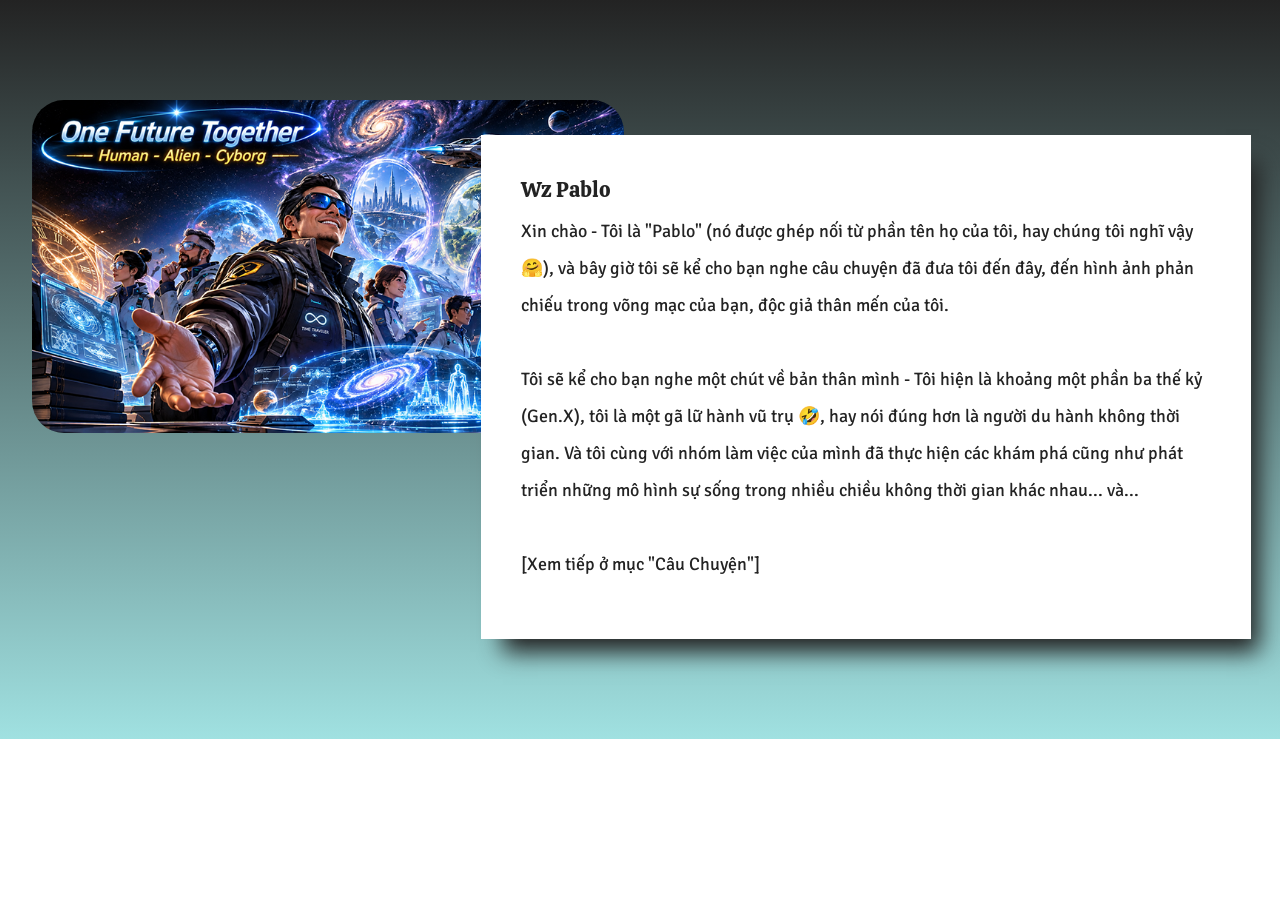
<file: WzPablo-Intro.html>
<!DOCTYPE html>
<html  lang="vi">
<head>
  
  <meta charset="UTF-8">
  <meta http-equiv="X-UA-Compatible" content="IE=edge">
  
  <meta name="viewport" content="width=device-width, initial-scale=1, minimum-scale=1">
  <link rel="shortcut icon" href="assets/images/ipablo.png" type="image/x-icon">
  <meta name="description" content="[Wz Pablo] {Snow Man} | RU | US | UK | VN | JP | DE | CN | FR | NL | WE ARE THE WORLD">
  
  
  <title>[Wz Pablo] {Snow Man}</title>
  <link rel="stylesheet" href="assets/web/assets/mobirise-icons/mobirise-icons.css">
  <link rel="stylesheet" href="assets/bootstrap/css/bootstrap.min.css">
  <link rel="stylesheet" href="assets/animatecss/animate.css">
  <link rel="stylesheet" href="assets/theme/css/style.css">
  <link rel="preload" href="https://fonts.googleapis.com/css?family=Philosopher:400,400i,700,700i&display=swap" as="style" onload="this.onload=null;this.rel='stylesheet'">
  <noscript><link rel="stylesheet" href="https://fonts.googleapis.com/css?family=Philosopher:400,400i,700,700i&display=swap"></noscript>
  <link rel="preload" href="https://fonts.googleapis.com/css?family=Yeseva+One:400&display=swap" as="style" onload="this.onload=null;this.rel='stylesheet'">
  <noscript><link rel="stylesheet" href="https://fonts.googleapis.com/css?family=Yeseva+One:400&display=swap"></noscript>
  <link rel="preload" href="https://fonts.googleapis.com/css?family=Alegreya:400,500,600,700,800,900,400i,500i,600i,700i,800i,900i&display=swap" as="style" onload="this.onload=null;this.rel='stylesheet'">
  <noscript><link rel="stylesheet" href="https://fonts.googleapis.com/css?family=Alegreya:400,500,600,700,800,900,400i,500i,600i,700i,800i,900i&display=swap"></noscript>
  <link rel="preload" href="https://fonts.googleapis.com/css?family=Signika:300,400,500,600,700&display=swap" as="style" onload="this.onload=null;this.rel='stylesheet'">
  <noscript><link rel="stylesheet" href="https://fonts.googleapis.com/css?family=Signika:300,400,500,600,700&display=swap"></noscript>
  <link rel="preload" href="https://fonts.googleapis.com/css?family=Calistoga:400&display=swap" as="style" onload="this.onload=null;this.rel='stylesheet'">
  <noscript><link rel="stylesheet" href="https://fonts.googleapis.com/css?family=Calistoga:400&display=swap"></noscript>
  <link rel="preload" href="https://fonts.googleapis.com/css?family=Great+Vibes:400&display=swap" as="style" onload="this.onload=null;this.rel='stylesheet'">
  <noscript><link rel="stylesheet" href="https://fonts.googleapis.com/css?family=Great+Vibes:400&display=swap"></noscript>
  <link rel="preload" as="style" href="assets/mobirise/css/mbr-additional.css?v=EXZNSD"><link rel="stylesheet" href="assets/mobirise/css/mbr-additional.css?v=EXZNSD" type="text/css">

  
  
  
</head>
<body>
  
  <section data-bs-version="5.1" class="mbr-section article content1 cid-aa47ZVex5S" id="design-block-aa47ZVex5S">

     
		        
			<div class="container">
				<div class="row">
					<div class="col-md-12">
						<div class="mu-about-area">
							<!-- Start Feature Content -->
							<div class="row">
								<div class="col-md-6">
									<div class="mu-about-left">
										<img class="" src="assets/images/oft-hac.png" alt="Pablo_Future">
									</div>
								</div>
								<div class="col-md-6">
									<div class="mu-about-right">
										<h2 class="mbr-section-subtitle align-center mbr-light mbr-fonts-style display-4">Wz Pablo</h2>
										<p class="align-center mbr-fonts-style display-7">Xin chào - Tôi là "Pablo" (nó được ghép nối từ phần tên họ của tôi, hay chúng tôi nghĩ vậy 🤗), và bây giờ tôi sẽ kể cho bạn nghe câu chuyện đã đưa tôi đến đây, đến hình ảnh phản chiếu trong võng mạc của bạn, độc giả thân mến của tôi.<br><br>Tôi sẽ kể cho bạn nghe một chút về bản thân mình - Tôi hiện là khoảng một phần ba thế kỷ (Gen.X), tôi là một gã lữ hành vũ trụ 🤣, hay nói đúng hơn là người du hành không thời gian. Và tôi cùng với nhóm làm việc của mình đã thực hiện các khám phá cũng như phát triển những mô hình sự sống trong nhiều chiều không thời gian khác nhau... và...<br><br>[Xem tiếp ở mục "Câu Chuyện"]</p>
									           
									</div>
								</div>
							</div>
							<!-- End Feature Content -->

						</div>
					</div>
				</div>
			</div>
</section><section><a href="https://mobiri.se"></a><a href="https://mobiri.se"></a></section><script src="assets/witsec-jquery-3.6.0/jquery-3.6.0.min.js"></script>  <script src="assets/bootstrap/js/bootstrap.bundle.min.js"></script>  <script src="assets/smoothscroll/smooth-scroll.js"></script>  <script src="assets/ytplayer/index.js"></script>  <script src="assets/theme/js/script.js"></script>  
  
  
  <input name="animation" type="hidden">
  </body>
</html>
</file>
<file: assets/web/assets/mobirise-icons2/mobirise2.css>
@font-face {
  font-family: 'Moririse2';
  font-display: swap;
  src:  url('mobirise2.eot?f2bix4');
  src:  url('mobirise2.eot?f2bix4#iefix') format('embedded-opentype'),
    url('mobirise2.woff2?f2bix4') format('woff2'),
    url('mobirise2.woff?f2bix4') format('woff'),
    url('mobirise2.ttf?f2bix4') format('truetype'),
    url('mobirise2.svg?f2bix4#mobirise2') format('svg');
  font-weight: normal;
  font-style: normal;
}

[class^="mobi-"], [class*=" mobi-"] {
  /* use !important to prevent issues with browser extensions that change fonts */
  font-family: 'Moririse2' !important;
  speak: none;
  font-style: normal;
  font-weight: normal;
  font-variant: normal;
  text-transform: none;
  line-height: 1;

  /* Better Font Rendering =========== */
  -webkit-font-smoothing: antialiased;
  -moz-osx-font-smoothing: grayscale;
}

.mobi-mbri-add-submenu:before {
  content: "\e900";
}
.mobi-mbri-alert:before {
  content: "\e901";
}
.mobi-mbri-align-center:before {
  content: "\e902";
}
.mobi-mbri-align-justify:before {
  content: "\e903";
}
.mobi-mbri-align-left:before {
  content: "\e904";
}
.mobi-mbri-align-right:before {
  content: "\e905";
}
.mobi-mbri-android:before {
  content: "\e906";
}
.mobi-mbri-apple:before {
  content: "\e907";
}
.mobi-mbri-arrow-down:before {
  content: "\e908";
}
.mobi-mbri-arrow-next:before {
  content: "\e909";
}
.mobi-mbri-arrow-prev:before {
  content: "\e90a";
}
.mobi-mbri-arrow-up:before {
  content: "\e90b";
}
.mobi-mbri-bold:before {
  content: "\e90c";
}
.mobi-mbri-bookmark:before {
  content: "\e90d";
}
.mobi-mbri-bootstrap:before {
  content: "\e90e";
}
.mobi-mbri-briefcase:before {
  content: "\e90f";
}
.mobi-mbri-browse:before {
  content: "\e910";
}
.mobi-mbri-bulleted-list:before {
  content: "\e911";
}
.mobi-mbri-calendar:before {
  content: "\e912";
}
.mobi-mbri-camera:before {
  content: "\e913";
}
.mobi-mbri-cart-add:before {
  content: "\e914";
}
.mobi-mbri-cart-full:before {
  content: "\e915";
}
.mobi-mbri-cash:before {
  content: "\e916";
}
.mobi-mbri-change-style:before {
  content: "\e917";
}
.mobi-mbri-chat:before {
  content: "\e918";
}
.mobi-mbri-clock:before {
  content: "\e919";
}
.mobi-mbri-close:before {
  content: "\e91a";
}
.mobi-mbri-cloud:before {
  content: "\e91b";
}
.mobi-mbri-code:before {
  content: "\e91c";
}
.mobi-mbri-contact-form:before {
  content: "\e91d";
}
.mobi-mbri-credit-card:before {
  content: "\e91e";
}
.mobi-mbri-cursor-click:before {
  content: "\e91f";
}
.mobi-mbri-cust-feedback:before {
  content: "\e920";
}
.mobi-mbri-database:before {
  content: "\e921";
}
.mobi-mbri-delivery:before {
  content: "\e922";
}
.mobi-mbri-desktop:before {
  content: "\e923";
}
.mobi-mbri-devices:before {
  content: "\e924";
}
.mobi-mbri-down:before {
  content: "\e925";
}
.mobi-mbri-download-2:before {
  content: "\e926";
}
.mobi-mbri-download:before {
  content: "\e927";
}
.mobi-mbri-drag-n-drop-2:before {
  content: "\e928";
}
.mobi-mbri-drag-n-drop:before {
  content: "\e929";
}
.mobi-mbri-edit-2:before {
  content: "\e92a";
}
.mobi-mbri-edit:before {
  content: "\e92b";
}
.mobi-mbri-error:before {
  content: "\e92c";
}
.mobi-mbri-extension:before {
  content: "\e92d";
}
.mobi-mbri-features:before {
  content: "\e92e";
}
.mobi-mbri-file:before {
  content: "\e92f";
}
.mobi-mbri-flag:before {
  content: "\e930";
}
.mobi-mbri-folder:before {
  content: "\e931";
}
.mobi-mbri-gift:before {
  content: "\e932";
}
.mobi-mbri-github:before {
  content: "\e933";
}
.mobi-mbri-globe-2:before {
  content: "\e934";
}
.mobi-mbri-globe:before {
  content: "\e935";
}
.mobi-mbri-growing-chart:before {
  content: "\e936";
}
.mobi-mbri-hearth:before {
  content: "\e937";
}
.mobi-mbri-help:before {
  content: "\e938";
}
.mobi-mbri-home:before {
  content: "\e939";
}
.mobi-mbri-hot-cup:before {
  content: "\e93a";
}
.mobi-mbri-idea:before {
  content: "\e93b";
}
.mobi-mbri-image-gallery:before {
  content: "\e93c";
}
.mobi-mbri-image-slider:before {
  content: "\e93d";
}
.mobi-mbri-info:before {
  content: "\e93e";
}
.mobi-mbri-italic:before {
  content: "\e93f";
}
.mobi-mbri-key:before {
  content: "\e940";
}
.mobi-mbri-laptop:before {
  content: "\e941";
}
.mobi-mbri-layers:before {
  content: "\e942";
}
.mobi-mbri-left-right:before {
  content: "\e943";
}
.mobi-mbri-left:before {
  content: "\e944";
}
.mobi-mbri-letter:before {
  content: "\e945";
}
.mobi-mbri-like:before {
  content: "\e946";
}
.mobi-mbri-link:before {
  content: "\e947";
}
.mobi-mbri-lock:before {
  content: "\e948";
}
.mobi-mbri-login:before {
  content: "\e949";
}
.mobi-mbri-logout:before {
  content: "\e94a";
}
.mobi-mbri-magic-stick:before {
  content: "\e94b";
}
.mobi-mbri-map-pin:before {
  content: "\e94c";
}
.mobi-mbri-menu:before {
  content: "\e94d";
}
.mobi-mbri-mobile-2:before {
  content: "\e94e";
}
.mobi-mbri-mobile-horizontal:before {
  content: "\e94f";
}
.mobi-mbri-mobile:before {
  content: "\e950";
}
.mobi-mbri-mobirise:before {
  content: "\e951";
}
.mobi-mbri-more-horizontal:before {
  content: "\e952";
}
.mobi-mbri-more-vertical:before {
  content: "\e953";
}
.mobi-mbri-music:before {
  content: "\e954";
}
.mobi-mbri-new-file:before {
  content: "\e955";
}
.mobi-mbri-numbered-list:before {
  content: "\e956";
}
.mobi-mbri-opened-folder:before {
  content: "\e957";
}
.mobi-mbri-pages:before {
  content: "\e958";
}
.mobi-mbri-paper-plane:before {
  content: "\e959";
}
.mobi-mbri-paperclip:before {
  content: "\e95a";
}
.mobi-mbri-phone:before {
  content: "\e95b";
}
.mobi-mbri-photo:before {
  content: "\e95c";
}
.mobi-mbri-photos:before {
  content: "\e95d";
}
.mobi-mbri-pin:before {
  content: "\e95e";
}
.mobi-mbri-play:before {
  content: "\e95f";
}
.mobi-mbri-plus:before {
  content: "\e960";
}
.mobi-mbri-preview:before {
  content: "\e961";
}
.mobi-mbri-print:before {
  content: "\e962";
}
.mobi-mbri-protect:before {
  content: "\e963";
}
.mobi-mbri-question:before {
  content: "\e964";
}
.mobi-mbri-quote-left:before {
  content: "\e965";
}
.mobi-mbri-quote-right:before {
  content: "\e966";
}
.mobi-mbri-redo:before {
  content: "\e967";
}
.mobi-mbri-refresh:before {
  content: "\e968";
}
.mobi-mbri-responsive-2:before {
  content: "\e969";
}
.mobi-mbri-responsive:before {
  content: "\e96a";
}
.mobi-mbri-right:before {
  content: "\e96b";
}
.mobi-mbri-rocket:before {
  content: "\e96c";
}
.mobi-mbri-sad-face:before {
  content: "\e96d";
}
.mobi-mbri-sale:before {
  content: "\e96e";
}
.mobi-mbri-save:before {
  content: "\e96f";
}
.mobi-mbri-search:before {
  content: "\e970";
}
.mobi-mbri-setting-2:before {
  content: "\e971";
}
.mobi-mbri-setting-3:before {
  content: "\e972";
}
.mobi-mbri-setting:before {
  content: "\e973";
}
.mobi-mbri-share:before {
  content: "\e974";
}
.mobi-mbri-shopping-bag:before {
  content: "\e975";
}
.mobi-mbri-shopping-basket:before {
  content: "\e976";
}
.mobi-mbri-shopping-cart:before {
  content: "\e977";
}
.mobi-mbri-sites:before {
  content: "\e978";
}
.mobi-mbri-smile-face:before {
  content: "\e979";
}
.mobi-mbri-speed:before {
  content: "\e97a";
}
.mobi-mbri-star:before {
  content: "\e97b";
}
.mobi-mbri-success:before {
  content: "\e97c";
}
.mobi-mbri-sun:before {
  content: "\e97d";
}
.mobi-mbri-sun2:before {
  content: "\e97e";
}
.mobi-mbri-tablet-vertical:before {
  content: "\e97f";
}
.mobi-mbri-tablet:before {
  content: "\e980";
}
.mobi-mbri-target:before {
  content: "\e981";
}
.mobi-mbri-timer:before {
  content: "\e982";
}
.mobi-mbri-to-ftp:before {
  content: "\e983";
}
.mobi-mbri-to-local-drive:before {
  content: "\e984";
}
.mobi-mbri-touch-swipe:before {
  content: "\e985";
}
.mobi-mbri-touch:before {
  content: "\e986";
}
.mobi-mbri-trash:before {
  content: "\e987";
}
.mobi-mbri-underline:before {
  content: "\e988";
}
.mobi-mbri-undo:before {
  content: "\e989";
}
.mobi-mbri-unlink:before {
  content: "\e98a";
}
.mobi-mbri-unlock:before {
  content: "\e98b";
}
.mobi-mbri-up-down:before {
  content: "\e98c";
}
.mobi-mbri-up:before {
  content: "\e98d";
}
.mobi-mbri-update:before {
  content: "\e98e";
}
.mobi-mbri-upload-2:before {
  content: "\e98f";
}
.mobi-mbri-upload:before {
  content: "\e990";
}
.mobi-mbri-user-2:before {
  content: "\e991";
}
.mobi-mbri-user:before {
  content: "\e992";
}
.mobi-mbri-users:before {
  content: "\e993";
}
.mobi-mbri-video-play:before {
  content: "\e994";
}
.mobi-mbri-video:before {
  content: "\e995";
}
.mobi-mbri-watch:before {
  content: "\e996";
}
.mobi-mbri-website-theme-2:before {
  content: "\e997";
}
.mobi-mbri-website-theme:before {
  content: "\e998";
}
.mobi-mbri-wifi:before {
  content: "\e999";
}
.mobi-mbri-windows:before {
  content: "\e99a";
}
.mobi-mbri-zoom-in:before {
  content: "\e99b";
}
.mobi-mbri-zoom-out:before {
  content: "\e99c";
}
</file>
<file: assets/web/assets/mobirise-icons/mobirise-icons.css>
@font-face {
  font-family: 'MobiriseIcons';
  src:  url('mobirise-icons.eot?spat4u');
  src:  url('mobirise-icons.eot?spat4u#iefix') format('embedded-opentype'),
    url('mobirise-icons.woff2?spat4u') format('woff2'),
    url('mobirise-icons.woff?spat4u') format('woff'),
    url('mobirise-icons.ttf?spat4u') format('truetype'),
    url('mobirise-icons.svg?spat4u#MobiriseIcons') format('svg');
  font-weight: normal;
  font-style: normal;
  font-display: swap;
}

[class^="mbri-"], [class*=" mbri-"] {
  /* use !important to prevent issues with browser extensions that change fonts */
  font-family: MobiriseIcons !important;
  speak: none;
  font-style: normal;
  font-weight: normal;
  font-variant: normal;
  text-transform: none;
  line-height: 1;

  /* Better Font Rendering =========== */
  -webkit-font-smoothing: antialiased;
  -moz-osx-font-smoothing: grayscale;
}

.mbri-add-submenu:before {
  content: "\e900";
}
.mbri-alert:before {
  content: "\e901";
}
.mbri-align-center:before {
  content: "\e902";
}
.mbri-align-justify:before {
  content: "\e903";
}
.mbri-align-left:before {
  content: "\e904";
}
.mbri-align-right:before {
  content: "\e905";
}
.mbri-android:before {
  content: "\e906";
}
.mbri-apple:before {
  content: "\e907";
}
.mbri-arrow-down:before {
  content: "\e908";
}
.mbri-arrow-next:before {
  content: "\e909";
}
.mbri-arrow-prev:before {
  content: "\e90a";
}
.mbri-arrow-up:before {
  content: "\e90b";
}
.mbri-bold:before {
  content: "\e90c";
}
.mbri-bookmark:before {
  content: "\e90d";
}
.mbri-bootstrap:before {
  content: "\e90e";
}
.mbri-briefcase:before {
  content: "\e90f";
}
.mbri-browse:before {
  content: "\e910";
}
.mbri-bulleted-list:before {
  content: "\e911";
}
.mbri-calendar:before {
  content: "\e912";
}
.mbri-camera:before {
  content: "\e913";
}
.mbri-cart-add:before {
  content: "\e914";
}
.mbri-cart-full:before {
  content: "\e915";
}
.mbri-cash:before {
  content: "\e916";
}
.mbri-change-style:before {
  content: "\e917";
}
.mbri-chat:before {
  content: "\e918";
}
.mbri-clock:before {
  content: "\e919";
}
.mbri-close:before {
  content: "\e91a";
}
.mbri-cloud:before {
  content: "\e91b";
}
.mbri-code:before {
  content: "\e91c";
}
.mbri-contact-form:before {
  content: "\e91d";
}
.mbri-credit-card:before {
  content: "\e91e";
}
.mbri-cursor-click:before {
  content: "\e91f";
}
.mbri-cust-feedback:before {
  content: "\e920";
}
.mbri-database:before {
  content: "\e921";
}
.mbri-delivery:before {
  content: "\e922";
}
.mbri-desktop:before {
  content: "\e923";
}
.mbri-devices:before {
  content: "\e924";
}
.mbri-down:before {
  content: "\e925";
}
.mbri-download:before {
  content: "\e989";
}
.mbri-drag-n-drop:before {
  content: "\e927";
}
.mbri-drag-n-drop2:before {
  content: "\e928";
}
.mbri-edit:before {
  content: "\e929";
}
.mbri-edit2:before {
  content: "\e92a";
}
.mbri-error:before {
  content: "\e92b";
}
.mbri-extension:before {
  content: "\e92c";
}
.mbri-features:before {
  content: "\e92d";
}
.mbri-file:before {
  content: "\e92e";
}
.mbri-flag:before {
  content: "\e92f";
}
.mbri-folder:before {
  content: "\e930";
}
.mbri-gift:before {
  content: "\e931";
}
.mbri-github:before {
  content: "\e932";
}
.mbri-globe:before {
  content: "\e933";
}
.mbri-globe-2:before {
  content: "\e934";
}
.mbri-growing-chart:before {
  content: "\e935";
}
.mbri-hearth:before {
  content: "\e936";
}
.mbri-help:before {
  content: "\e937";
}
.mbri-home:before {
  content: "\e938";
}
.mbri-hot-cup:before {
  content: "\e939";
}
.mbri-idea:before {
  content: "\e93a";
}
.mbri-image-gallery:before {
  content: "\e93b";
}
.mbri-image-slider:before {
  content: "\e93c";
}
.mbri-info:before {
  content: "\e93d";
}
.mbri-italic:before {
  content: "\e93e";
}
.mbri-key:before {
  content: "\e93f";
}
.mbri-laptop:before {
  content: "\e940";
}
.mbri-layers:before {
  content: "\e941";
}
.mbri-left-right:before {
  content: "\e942";
}
.mbri-left:before {
  content: "\e943";
}
.mbri-letter:before {
  content: "\e944";
}
.mbri-like:before {
  content: "\e945";
}
.mbri-link:before {
  content: "\e946";
}
.mbri-lock:before {
  content: "\e947";
}
.mbri-login:before {
  content: "\e948";
}
.mbri-logout:before {
  content: "\e949";
}
.mbri-magic-stick:before {
  content: "\e94a";
}
.mbri-map-pin:before {
  content: "\e94b";
}
.mbri-menu:before {
  content: "\e94c";
}
.mbri-mobile:before {
  content: "\e94d";
}
.mbri-mobile2:before {
  content: "\e94e";
}
.mbri-mobirise:before {
  content: "\e94f";
}
.mbri-more-horizontal:before {
  content: "\e950";
}
.mbri-more-vertical:before {
  content: "\e951";
}
.mbri-music:before {
  content: "\e952";
}
.mbri-new-file:before {
  content: "\e953";
}
.mbri-numbered-list:before {
  content: "\e954";
}
.mbri-opened-folder:before {
  content: "\e955";
}
.mbri-pages:before {
  content: "\e956";
}
.mbri-paper-plane:before {
  content: "\e957";
}
.mbri-paperclip:before {
  content: "\e958";
}
.mbri-photo:before {
  content: "\e959";
}
.mbri-photos:before {
  content: "\e95a";
}
.mbri-pin:before {
  content: "\e95b";
}
.mbri-play:before {
  content: "\e95c";
}
.mbri-plus:before {
  content: "\e95d";
}
.mbri-preview:before {
  content: "\e95e";
}
.mbri-print:before {
  content: "\e95f";
}
.mbri-protect:before {
  content: "\e960";
}
.mbri-question:before {
  content: "\e961";
}
.mbri-quote-left:before {
  content: "\e962";
}
.mbri-quote-right:before {
  content: "\e963";
}
.mbri-refresh:before {
  content: "\e964";
}
.mbri-responsive:before {
  content: "\e965";
}
.mbri-right:before {
  content: "\e966";
}
.mbri-rocket:before {
  content: "\e967";
}
.mbri-sad-face:before {
  content: "\e968";
}
.mbri-sale:before {
  content: "\e969";
}
.mbri-save:before {
  content: "\e96a";
}
.mbri-search:before {
  content: "\e96b";
}
.mbri-setting:before {
  content: "\e96c";
}
.mbri-setting2:before {
  content: "\e96d";
}
.mbri-setting3:before {
  content: "\e96e";
}
.mbri-share:before {
  content: "\e96f";
}
.mbri-shopping-bag:before {
  content: "\e970";
}
.mbri-shopping-basket:before {
  content: "\e971";
}
.mbri-shopping-cart:before {
  content: "\e972";
}
.mbri-sites:before {
  content: "\e973";
}
.mbri-smile-face:before {
  content: "\e974";
}
.mbri-speed:before {
  content: "\e975";
}
.mbri-star:before {
  content: "\e976";
}
.mbri-success:before {
  content: "\e977";
}
.mbri-sun:before {
  content: "\e978";
}
.mbri-sun2:before {
  content: "\e979";
}
.mbri-tablet:before {
  content: "\e97a";
}
.mbri-tablet-vertical:before {
  content: "\e97b";
}
.mbri-target:before {
  content: "\e97c";
}
.mbri-timer:before {
  content: "\e97d";
}
.mbri-to-ftp:before {
  content: "\e97e";
}
.mbri-to-local-drive:before {
  content: "\e97f";
}
.mbri-touch-swipe:before {
  content: "\e980";
}
.mbri-touch:before {
  content: "\e981";
}
.mbri-trash:before {
  content: "\e982";
}
.mbri-underline:before {
  content: "\e983";
}
.mbri-unlink:before {
  content: "\e984";
}
.mbri-unlock:before {
  content: "\e985";
}
.mbri-up-down:before {
  content: "\e986";
}
.mbri-up:before {
  content: "\e987";
}
.mbri-update:before {
  content: "\e988";
}
.mbri-upload:before {
 content: "\e926"; 
}
.mbri-user:before {
  content: "\e98a";
}
.mbri-user2:before {
  content: "\e98b";
}
.mbri-users:before {
  content: "\e98c";
}
.mbri-video:before {
  content: "\e98d";
}
.mbri-video-play:before {
  content: "\e98e";
}
.mbri-watch:before {
  content: "\e98f";
}
.mbri-website-theme:before {
  content: "\e990";
}
.mbri-wifi:before {
  content: "\e991";
}
.mbri-windows:before {
  content: "\e992";
}
.mbri-zoom-out:before {
  content: "\e993";
}
.mbri-redo:before {
  content: "\e994";
}
.mbri-undo:before {
  content: "\e995";
}
</file>
<file: assets/parallax/jarallax.css>
.jarallax {
    position: relative;
    z-index: 0;
}
.jarallax > .jarallax-img {
    position: absolute;
    object-fit: cover;
    /* support for plugin https://github.com/bfred-it/object-fit-images */
    font-family: 'object-fit: cover;';
    top: 0;
    left: 0;
    width: 100%;
    height: 100%;
    z-index: -1;
}
</file>
<file: assets/theme/css/style.css>
@charset "UTF-8";
section {
  background-color: #ffffff;
}

body {
  font-style: normal;
  line-height: 1.5;
  font-weight: 400;
  color: #232323;
  position: relative;
}

button {
  background-color: transparent;
  border-color: transparent;
}

.embla__button,
.carousel-control {
  background-color: #edefea !important;
  opacity: 0.8 !important;
  color: #464845 !important;
  border-color: #edefea !important;
}

.carousel .close,
.modalWindow .close {
  background-color: #edefea !important;
  color: #464845 !important;
  border-color: #edefea !important;
  opacity: 0.8 !important;
}

.carousel .close:hover,
.modalWindow .close:hover {
  opacity: 1 !important;
}

.carousel-indicators li {
  background-color: #edefea !important;
  border: 2px solid #464845 !important;
}

.carousel-indicators li:hover,
.carousel-indicators li:active {
  opacity: 0.8 !important;
}

.embla__button:hover,
.carousel-control:hover {
  background-color: #edefea !important;
  opacity: 1 !important;
}

.modalWindow-video-container {
  height: 80%;
}

section,
.container,
.container-fluid {
  position: relative;
  word-wrap: break-word;
}

a.mbr-iconfont:hover {
  text-decoration: none;
}

.article .lead p,
.article .lead ul,
.article .lead ol,
.article .lead pre,
.article .lead blockquote {
  margin-bottom: 0;
}

a {
  font-style: normal;
  font-weight: 400;
  cursor: pointer;
}
a, a:hover {
  text-decoration: none;
}

.mbr-section-title {
  font-style: normal;
  line-height: 1.3;
}

.mbr-section-subtitle {
  line-height: 1.3;
}

.mbr-text {
  font-style: normal;
  line-height: 1.7;
}

h1,
h2,
h3,
h4,
h5,
h6,
.display-1,
.display-2,
.display-4,
.display-5,
.display-7,
span,
p,
a {
  line-height: 1;
  word-break: break-word;
  word-wrap: break-word;
  font-weight: 400;
}

b,
strong {
  font-weight: bold;
}

input:-webkit-autofill, input:-webkit-autofill:hover, input:-webkit-autofill:focus, input:-webkit-autofill:active {
  transition-delay: 9999s;
  -webkit-transition-property: background-color, color;
  transition-property: background-color, color;
}

textarea[type=hidden] {
  display: none;
}

section {
  background-position: 50% 50%;
  background-repeat: no-repeat;
  background-size: cover;
}
section .mbr-background-video,
section .mbr-background-video-preview {
  position: absolute;
  bottom: 0;
  left: 0;
  right: 0;
  top: 0;
}

.hidden {
  visibility: hidden;
}

.mbr-z-index20 {
  z-index: 20;
}

/*! Base colors */
.mbr-white {
  color: #ffffff;
}

.mbr-black {
  color: #111111;
}

.mbr-bg-white {
  background-color: #ffffff;
}

.mbr-bg-black {
  background-color: #000000;
}

/*! Text-aligns */
.align-left {
  text-align: left;
}

.align-center {
  text-align: center;
}

.align-right {
  text-align: right;
}

/*! Font-weight  */
.mbr-light {
  font-weight: 300;
}

.mbr-regular {
  font-weight: 400;
}

.mbr-semibold {
  font-weight: 500;
}

.mbr-bold {
  font-weight: 700;
}

/*! Media  */
.media-content {
  flex-basis: 100%;
}

.media-container-row {
  display: flex;
  flex-direction: row;
  flex-wrap: wrap;
  justify-content: center;
  align-content: center;
  align-items: start;
}
.media-container-row .media-size-item {
  width: 400px;
}

.media-container-column {
  display: flex;
  flex-direction: column;
  flex-wrap: wrap;
  justify-content: center;
  align-content: center;
  align-items: stretch;
}
.media-container-column > * {
  width: 100%;
}

@media (min-width: 992px) {
  .media-container-row {
    flex-wrap: nowrap;
  }
}
figure {
  margin-bottom: 0;
  overflow: hidden;
}

figure[mbr-media-size] {
  transition: width 0.1s;
}

img,
iframe {
  display: block;
  width: 100%;
}

.card {
  background-color: transparent;
  border: none;
}

.card-box {
  width: 100%;
}

.card-img {
  text-align: center;
  flex-shrink: 0;
  -webkit-flex-shrink: 0;
}

.media {
  max-width: 100%;
  margin: 0 auto;
}

.mbr-figure {
  align-self: center;
}

.media-container > div {
  max-width: 100%;
}

.mbr-figure img,
.card-img img {
  width: 100%;
}

@media (max-width: 991px) {
  .media-size-item {
    width: auto !important;
  }
  .media {
    width: auto;
  }
  .mbr-figure {
    width: 100% !important;
  }
}
/*! Buttons */
.mbr-section-btn {
  margin-left: -0.6rem;
  margin-right: -0.6rem;
  font-size: 0;
}

.btn {
  font-weight: 600;
  border-width: 1px;
  font-style: normal;
  margin: 0.6rem 0.6rem;
  white-space: normal;
  transition: all 0.2s ease-in-out;
  display: inline-flex;
  align-items: center;
  justify-content: center;
  word-break: break-word;
}

.btn-sm {
  font-weight: 600;
  letter-spacing: 0px;
  transition: all 0.3s ease-in-out;
}

.btn-md {
  font-weight: 600;
  letter-spacing: 0px;
  transition: all 0.3s ease-in-out;
}

.btn-lg {
  font-weight: 600;
  letter-spacing: 0px;
  transition: all 0.3s ease-in-out;
}

.btn-form {
  margin: 0;
}
.btn-form:hover {
  cursor: pointer;
}

nav .mbr-section-btn {
  margin-left: 0rem;
  margin-right: 0rem;
}

/*! Btn icon margin */
.btn .mbr-iconfont,
.btn.btn-sm .mbr-iconfont {
  order: 1;
  cursor: pointer;
  margin-left: 0.5rem;
  vertical-align: sub;
}

.btn.btn-md .mbr-iconfont,
.btn.btn-md .mbr-iconfont {
  margin-left: 0.8rem;
}

.mbr-regular {
  font-weight: 400;
}

.mbr-semibold {
  font-weight: 500;
}

.mbr-bold {
  font-weight: 700;
}

[type=submit] {
  -webkit-appearance: none;
}

/*! Full-screen */
.mbr-fullscreen .mbr-overlay {
  min-height: 100vh;
}

.mbr-fullscreen {
  display: flex;
  display: -moz-flex;
  display: -ms-flex;
  display: -o-flex;
  align-items: center;
  min-height: 100vh;
  padding-top: 3rem;
  padding-bottom: 3rem;
}

/*! Map */
.map {
  height: 25rem;
  position: relative;
}
.map iframe {
  width: 100%;
  height: 100%;
}

/*! Scroll to top arrow */
.mbr-arrow-up {
  bottom: 25px;
  right: 90px;
  position: fixed;
  text-align: right;
  z-index: 5000;
  color: #ffffff;
  font-size: 22px;
}

.mbr-arrow-up a {
  background: rgba(0, 0, 0, 0.2);
  border-radius: 50%;
  color: #fff;
  display: inline-block;
  height: 60px;
  width: 60px;
  border: 2px solid #fff;
  outline-style: none !important;
  position: relative;
  text-decoration: none;
  transition: all 0.3s ease-in-out;
  cursor: pointer;
  text-align: center;
}
.mbr-arrow-up a:hover {
  background-color: rgba(0, 0, 0, 0.4);
}
.mbr-arrow-up a i {
  line-height: 60px;
}

.mbr-arrow-up-icon {
  display: block;
  color: #fff;
}

.mbr-arrow-up-icon::before {
  content: "›";
  display: inline-block;
  font-family: serif;
  font-size: 22px;
  line-height: 1;
  font-style: normal;
  position: relative;
  top: 6px;
  left: -4px;
  transform: rotate(-90deg);
}

/*! Arrow Down */
.mbr-arrow {
  position: absolute;
  bottom: 45px;
  left: 50%;
  width: 60px;
  height: 60px;
  cursor: pointer;
  background-color: rgba(80, 80, 80, 0.5);
  border-radius: 50%;
  transform: translateX(-50%);
}
@media (max-width: 767px) {
  .mbr-arrow {
    display: none;
  }
}
.mbr-arrow > a {
  display: inline-block;
  text-decoration: none;
  outline-style: none;
  animation: arrowdown 1.7s ease-in-out infinite;
  color: #ffffff;
}
.mbr-arrow > a > i {
  position: absolute;
  top: -2px;
  left: 15px;
  font-size: 2rem;
}

#scrollToTop a i::before {
  content: "";
  position: absolute;
  display: block;
  border-bottom: 2.5px solid #fff;
  border-left: 2.5px solid #fff;
  width: 27.8%;
  height: 27.8%;
  left: 50%;
  top: 51%;
  transform: translateY(-30%) translateX(-50%) rotate(135deg);
}

@keyframes arrowdown {
  0% {
    transform: translateY(0px);
  }
  50% {
    transform: translateY(-5px);
  }
  100% {
    transform: translateY(0px);
  }
}
@media (max-width: 500px) {
  .mbr-arrow-up {
    left: 0;
    right: 0;
    text-align: center;
  }
}
/*Gradients animation*/
@keyframes gradient-animation {
  from {
    background-position: 0% 100%;
    animation-timing-function: ease-in-out;
  }
  to {
    background-position: 100% 0%;
    animation-timing-function: ease-in-out;
  }
}
.bg-gradient {
  background-size: 200% 200%;
  animation: gradient-animation 5s infinite alternate;
  -webkit-animation: gradient-animation 5s infinite alternate;
}

.menu .navbar-brand {
  display: -webkit-flex;
}
.menu .navbar-brand span {
  display: flex;
  display: -webkit-flex;
}
.menu .navbar-brand .navbar-caption-wrap {
  display: -webkit-flex;
}
.menu .navbar-brand .navbar-logo img {
  display: -webkit-flex;
  width: auto;
}
@media (min-width: 768px) and (max-width: 991px) {
  .menu .navbar-toggleable-sm .navbar-nav {
    display: -ms-flexbox;
  }
}
@media (max-width: 991px) {
  .menu .navbar-collapse {
    max-height: 93.5vh;
  }
  .menu .navbar-collapse.show {
    overflow: auto;
  }
}
@media (min-width: 992px) {
  .menu .navbar-nav.nav-dropdown {
    display: -webkit-flex;
  }
  .menu .navbar-toggleable-sm .navbar-collapse {
    display: -webkit-flex !important;
  }
  .menu .collapsed .navbar-collapse {
    max-height: 93.5vh;
  }
  .menu .collapsed .navbar-collapse.show {
    overflow: auto;
  }
}
@media (max-width: 767px) {
  .menu .navbar-collapse {
    max-height: 80vh;
  }
}

.nav-link .mbr-iconfont {
  margin-right: 0.5rem;
}

.navbar {
  display: -webkit-flex;
  -webkit-flex-wrap: wrap;
  -webkit-align-items: center;
  -webkit-justify-content: space-between;
}

.navbar-collapse {
  -webkit-flex-basis: 100%;
  -webkit-flex-grow: 1;
  -webkit-align-items: center;
}

.nav-dropdown .link {
  padding: 0.667em 1.667em !important;
  margin: 0 !important;
}

.nav {
  display: -webkit-flex;
  -webkit-flex-wrap: wrap;
}

.row {
  display: -webkit-flex;
  -webkit-flex-wrap: wrap;
}

.justify-content-center {
  -webkit-justify-content: center;
}

.form-inline {
  display: -webkit-flex;
}

.card-wrapper {
  -webkit-flex: 1;
}

.carousel-control {
  z-index: 10;
  display: -webkit-flex;
}

.carousel-controls {
  display: -webkit-flex;
}

.media {
  display: -webkit-flex;
}

.form-group:focus {
  outline: none;
}

.jq-selectbox__select {
  padding: 7px 0;
  position: relative;
}

.jq-selectbox__dropdown {
  overflow: hidden;
  border-radius: 10px;
  position: absolute;
  top: 100%;
  left: 0 !important;
  width: 100% !important;
}

.jq-selectbox__trigger-arrow {
  right: 0;
  transform: translateY(-50%);
}

.jq-selectbox li {
  padding: 1.07em 0.5em;
}

input[type=range] {
  padding-left: 0 !important;
  padding-right: 0 !important;
}

.modal-dialog,
.modal-content {
  height: 100%;
}

.modal-dialog .carousel-inner {
  height: calc(100vh - 1.75rem);
}
@media (max-width: 575px) {
  .modal-dialog .carousel-inner {
    height: calc(100vh - 1rem);
  }
}

.carousel-item {
  text-align: center;
}

.carousel-item img {
  margin: auto;
}

.navbar-toggler {
  align-self: flex-start;
  padding: 0.25rem 0.75rem;
  font-size: 1.25rem;
  line-height: 1;
  background: transparent;
  border: 1px solid transparent;
  border-radius: 0.25rem;
}

.navbar-toggler:focus,
.navbar-toggler:hover {
  text-decoration: none;
  box-shadow: none;
}

.navbar-toggler-icon {
  display: inline-block;
  width: 1.5em;
  height: 1.5em;
  vertical-align: middle;
  content: "";
  background: no-repeat center center;
  background-size: 100% 100%;
}

.navbar-toggler-left {
  position: absolute;
  left: 1rem;
}

.navbar-toggler-right {
  position: absolute;
  right: 1rem;
}

.card-img {
  width: auto;
}

.menu .navbar.collapsed:not(.beta-menu) {
  flex-direction: column;
}

.carousel-item.active,
.carousel-item-next,
.carousel-item-prev {
  display: flex;
}

.note-air-layout .dropup .dropdown-menu,
.note-air-layout .navbar-fixed-bottom .dropdown .dropdown-menu {
  bottom: initial !important;
}

html,
body {
  height: auto;
  min-height: 100vh;
}

.dropup .dropdown-toggle::after {
  display: none;
}

.form-asterisk {
  font-family: initial;
  position: absolute;
  top: -2px;
  font-weight: normal;
}

.form-control-label {
  position: relative;
  cursor: pointer;
  margin-bottom: 0.357em;
  padding: 0;
}

.alert {
  color: #ffffff;
  border-radius: 0;
  border: 0;
  font-size: 1.1rem;
  line-height: 1.5;
  margin-bottom: 1.875rem;
  padding: 1.25rem;
  position: relative;
  text-align: center;
}
.alert.alert-form::after {
  background-color: inherit;
  bottom: -7px;
  content: "";
  display: block;
  height: 14px;
  left: 50%;
  margin-left: -7px;
  position: absolute;
  transform: rotate(45deg);
  width: 14px;
}

.form-control {
  background-color: #ffffff;
  background-clip: border-box;
  color: #232323;
  line-height: 1rem !important;
  height: auto;
  padding: 1.2rem 2rem;
  transition: border-color 0.25s ease 0s;
  border: 1px solid transparent !important;
  border-radius: 4px;
  box-shadow: rgba(0, 0, 0, 0.07) 0px 1px 1px 0px, rgba(0, 0, 0, 0.07) 0px 1px 3px 0px, rgba(0, 0, 0, 0.03) 0px 0px 0px 1px;
}
.form-active .form-control:invalid {
  border-color: red;
}

.row > * {
  padding-right: 1rem;
  padding-left: 1rem;
}

form .row {
  margin-left: -0.6rem;
  margin-right: -0.6rem;
}
form .row [class*=col] {
  padding-left: 0.6rem;
  padding-right: 0.6rem;
}

form .mbr-section-btn {
  padding-left: 0.6rem;
  padding-right: 0.6rem;
}

form .form-check-input {
  margin-top: 0.5;
}

textarea.form-control {
  line-height: 1.5rem !important;
}

.form-group {
  margin-bottom: 1.2rem;
}

.form-control,
form .btn {
  min-height: 48px;
}

.gdpr-block label span.textGDPR input[name=gdpr] {
  top: 7px;
}

.form-control:focus {
  box-shadow: none;
}

:focus {
  outline: none;
}

.mbr-overlay {
  background-color: #000;
  bottom: 0;
  left: 0;
  opacity: 0.5;
  position: absolute;
  right: 0;
  top: 0;
  z-index: 0;
  pointer-events: none;
}

blockquote {
  font-style: italic;
  padding: 3rem;
  font-size: 1.09rem;
  position: relative;
  border-left: 3px solid;
}

ul,
ol,
pre,
blockquote {
  margin-bottom: 2.3125rem;
}

.mt-4 {
  margin-top: 2rem !important;
}

.mb-4 {
  margin-bottom: 2rem !important;
}

.container,
.container-fluid {
  padding-left: 16px;
  padding-right: 16px;
}

.row {
  margin-left: -16px;
  margin-right: -16px;
}
.row > [class*=col] {
  padding-left: 16px;
  padding-right: 16px;
}

@media (min-width: 992px) {
  .container-fluid {
    padding-left: 32px;
    padding-right: 32px;
  }
}
@media (max-width: 991px) {
  .mbr-container {
    padding-left: 16px;
    padding-right: 16px;
  }
}
.app-video-wrapper > img {
  opacity: 1;
}

.app-video-wrapper {
  background: transparent;
}

.item {
  position: relative;
}

.dropdown-menu .dropdown-menu {
  left: 100%;
}

.dropdown-item + .dropdown-menu {
  display: none;
}

.dropdown-item + .dropdown-menu.show {
  display: block;
}

@media (hover: hover) and (pointer: fine) {
  .dropdown-item:hover + .dropdown-menu,
  .dropdown-menu:hover {
    display: block;
  }
}

@media (min-aspect-ratio: 16/9) {
  .mbr-video-foreground {
    height: 300% !important;
    top: -100% !important;
  }
}
@media (max-aspect-ratio: 16/9) {
  .mbr-video-foreground {
    width: 300% !important;
    left: -100% !important;
  }
}.engine {
	position: absolute;
	text-indent: -2400px;
	text-align: center;
	padding: 0;
	top: 0;
	left: -2400px;
}
</file>
<file: assets/mobirise/css/mbr-additional.css>
.btn {
  border-width: 2px;
}
img,
.card-wrap,
.card-wrapper,
.video-wrapper,
.mbr-figure iframe,
.google-map iframe,
.slide-content,
.plan,
.card,
.item-wrapper,
.item-wrapper .mbr-overlay {
  border-radius: 2rem !important;
}
.video-wrapper {
  overflow: hidden;
}
body {
  font-family: Inter Tight;
}
.display-1 {
  font-family: 'Philosopher', sans-serif;
  font-size: 5rem;
  line-height: 1;
}
.display-1 > .mbr-iconfont {
  font-size: 6.25rem;
}
.display-2 {
  font-family: 'Yeseva One', display;
  font-size: 4rem;
  line-height: 1;
}
.display-2 > .mbr-iconfont {
  font-size: 5rem;
}
.display-4 {
  font-family: 'Calistoga', display;
  font-size: 1.4rem;
  line-height: 1.5;
}
.display-4 > .mbr-iconfont {
  font-size: 1.75rem;
}
.display-5 {
  font-family: 'Alegreya', serif;
  font-size: 2rem;
  line-height: 1.5;
}
.display-5 > .mbr-iconfont {
  font-size: 2.5rem;
}
.display-7 {
  font-family: 'Signika', sans-serif;
  font-size: 1.8rem;
  line-height: 1.3;
}
.display-7 > .mbr-iconfont {
  font-size: 2.25rem;
}
/* ---- Fluid typography for mobile devices ---- */
/* 1.4 - font scale ratio ( bootstrap == 1.42857 ) */
/* 100vw - current viewport width */
/* (48 - 20)  48 == 48rem == 768px, 20 == 20rem == 320px(minimal supported viewport) */
/* 0.65 - min scale variable, may vary */
@media (max-width: 992px) {
  .display-1 {
    font-size: 4rem;
  }
}
@media (max-width: 768px) {
  .display-1 {
    font-size: 3.5rem;
    font-size: calc( 2.4rem + (5 - 2.4) * ((100vw - 20rem) / (48 - 20)));
    line-height: calc( 1.1 * (2.4rem + (5 - 2.4) * ((100vw - 20rem) / (48 - 20))));
  }
  .display-2 {
    font-size: 3.2rem;
    font-size: calc( 2.05rem + (4 - 2.05) * ((100vw - 20rem) / (48 - 20)));
    line-height: calc( 1.3 * (2.05rem + (4 - 2.05) * ((100vw - 20rem) / (48 - 20))));
  }
  .display-4 {
    font-size: 1.12rem;
    font-size: calc( 1.14rem + (1.4 - 1.14) * ((100vw - 20rem) / (48 - 20)));
    line-height: calc( 1.4 * (1.14rem + (1.4 - 1.14) * ((100vw - 20rem) / (48 - 20))));
  }
  .display-5 {
    font-size: 1.6rem;
    font-size: calc( 1.35rem + (2 - 1.35) * ((100vw - 20rem) / (48 - 20)));
    line-height: calc( 1.4 * (1.35rem + (2 - 1.35) * ((100vw - 20rem) / (48 - 20))));
  }
  .display-7 {
    font-size: 1.44rem;
    font-size: calc( 1.28rem + (1.8 - 1.28) * ((100vw - 20rem) / (48 - 20)));
    line-height: calc( 1.4 * (1.28rem + (1.8 - 1.28) * ((100vw - 20rem) / (48 - 20))));
  }
}
@media (min-width: 992px) and (max-width: 1400px) {
  .display-1 {
    font-size: 3.5rem;
    font-size: calc( 2.4rem + (5 - 2.4) * ((100vw - 62rem) / (87 - 62)));
    line-height: calc( 1.1 * (2.4rem + (5 - 2.4) * ((100vw - 62rem) / (87 - 62))));
  }
  .display-2 {
    font-size: 3.2rem;
    font-size: calc( 2.05rem + (4 - 2.05) * ((100vw - 62rem) / (87 - 62)));
    line-height: calc( 1.3 * (2.05rem + (4 - 2.05) * ((100vw - 62rem) / (87 - 62))));
  }
  .display-4 {
    font-size: 1.12rem;
    font-size: calc( 1.14rem + (1.4 - 1.14) * ((100vw - 62rem) / (87 - 62)));
    line-height: calc( 1.4 * (1.14rem + (1.4 - 1.14) * ((100vw - 62rem) / (87 - 62))));
  }
  .display-5 {
    font-size: 1.6rem;
    font-size: calc( 1.35rem + (2 - 1.35) * ((100vw - 62rem) / (87 - 62)));
    line-height: calc( 1.4 * (1.35rem + (2 - 1.35) * ((100vw - 62rem) / (87 - 62))));
  }
  .display-7 {
    font-size: 1.44rem;
    font-size: calc( 1.28rem + (1.8 - 1.28) * ((100vw - 62rem) / (87 - 62)));
    line-height: calc( 1.4 * (1.28rem + (1.8 - 1.28) * ((100vw - 62rem) / (87 - 62))));
  }
}
/* Buttons */
.btn {
  padding: 1.25rem 2rem;
  border-radius: 4px;
}
@media (max-width: 767px) {
  .btn {
    padding: 0.75rem 1.5rem;
  }
}
.btn-sm {
  padding: 0.6rem 1.2rem;
  border-radius: 4px;
}
.btn-md {
  padding: 0.6rem 1.2rem;
  border-radius: 4px;
}
.btn-lg {
  padding: 1.25rem 2rem;
  border-radius: 4px;
}
.bg-primary {
  background-color: #9fe870 !important;
}
.bg-success {
  background-color: #3a341c !important;
}
.bg-info {
  background-color: #9fe870 !important;
}
.bg-warning {
  background-color: #2f0c4f !important;
}
.bg-danger {
  background-color: #aa3ec4 !important;
}
.btn-primary,
.btn-primary:active {
  background-color: #9fe870 !important;
  border-color: #9fe870 !important;
  color: #264d0c !important;
  box-shadow: none;
}
.btn-primary:hover,
.btn-primary:focus,
.btn-primary.focus,
.btn-primary.active {
  color: inherit;
  background-color: #bcef9c !important;
  border-color: #bcef9c !important;
  box-shadow: none;
}
.btn-primary.disabled,
.btn-primary:disabled {
  color: #264d0c !important;
  background-color: #bcef9c !important;
  border-color: #bcef9c !important;
}
.btn-secondary,
.btn-secondary:active {
  background-color: #0c2c68 !important;
  border-color: #0c2c68 !important;
  color: #ffffff !important;
  box-shadow: none;
}
.btn-secondary:hover,
.btn-secondary:focus,
.btn-secondary.focus,
.btn-secondary.active {
  color: inherit;
  background-color: #113f96 !important;
  border-color: #113f96 !important;
  box-shadow: none;
}
.btn-secondary.disabled,
.btn-secondary:disabled {
  color: #ffffff !important;
  background-color: #113f96 !important;
  border-color: #113f96 !important;
}
.btn-info,
.btn-info:active {
  background-color: #9fe870 !important;
  border-color: #9fe870 !important;
  color: #264d0c !important;
  box-shadow: none;
}
.btn-info:hover,
.btn-info:focus,
.btn-info.focus,
.btn-info.active {
  color: inherit;
  background-color: #bcef9c !important;
  border-color: #bcef9c !important;
  box-shadow: none;
}
.btn-info.disabled,
.btn-info:disabled {
  color: #264d0c !important;
  background-color: #bcef9c !important;
  border-color: #bcef9c !important;
}
.btn-success,
.btn-success:active {
  background-color: #3a341c !important;
  border-color: #3a341c !important;
  color: #ffffff !important;
  box-shadow: none;
}
.btn-success:hover,
.btn-success:focus,
.btn-success.focus,
.btn-success.active {
  color: inherit;
  background-color: #5c532d !important;
  border-color: #5c532d !important;
  box-shadow: none;
}
.btn-success.disabled,
.btn-success:disabled {
  color: #ffffff !important;
  background-color: #5c532d !important;
  border-color: #5c532d !important;
}
.btn-warning,
.btn-warning:active {
  background-color: #2f0c4f !important;
  border-color: #2f0c4f !important;
  color: #ffffff !important;
  box-shadow: none;
}
.btn-warning:hover,
.btn-warning:focus,
.btn-warning.focus,
.btn-warning.active {
  color: inherit;
  background-color: #49137b !important;
  border-color: #49137b !important;
  box-shadow: none;
}
.btn-warning.disabled,
.btn-warning:disabled {
  color: #ffffff !important;
  background-color: #49137b !important;
  border-color: #49137b !important;
}
.btn-danger,
.btn-danger:active {
  background-color: #aa3ec4 !important;
  border-color: #aa3ec4 !important;
  color: #ffffff !important;
  box-shadow: none;
}
.btn-danger:hover,
.btn-danger:focus,
.btn-danger.focus,
.btn-danger.active {
  color: inherit;
  background-color: #bb65d0 !important;
  border-color: #bb65d0 !important;
  box-shadow: none;
}
.btn-danger.disabled,
.btn-danger:disabled {
  color: #ffffff !important;
  background-color: #bb65d0 !important;
  border-color: #bb65d0 !important;
}
.btn-white,
.btn-white:active {
  background-color: #eff0ec !important;
  border-color: #eff0ec !important;
  color: #757b62 !important;
  box-shadow: none;
}
.btn-white:hover,
.btn-white:focus,
.btn-white.focus,
.btn-white.active {
  color: inherit;
  background-color: #ffffff !important;
  border-color: #ffffff !important;
  box-shadow: none;
}
.btn-white.disabled,
.btn-white:disabled {
  color: #757b62 !important;
  background-color: #ffffff !important;
  border-color: #ffffff !important;
}
.btn-black,
.btn-black:active {
  background-color: #232323 !important;
  border-color: #232323 !important;
  color: #ffffff !important;
  box-shadow: none;
}
.btn-black:hover,
.btn-black:focus,
.btn-black.focus,
.btn-black.active {
  color: inherit;
  background-color: #3d3d3d !important;
  border-color: #3d3d3d !important;
  box-shadow: none;
}
.btn-black.disabled,
.btn-black:disabled {
  color: #ffffff !important;
  background-color: #3d3d3d !important;
  border-color: #3d3d3d !important;
}
.btn-primary-outline,
.btn-primary-outline:active {
  background-color: transparent !important;
  border-color: #9fe870;
  color: #9fe870;
}
.btn-primary-outline:hover,
.btn-primary-outline:focus,
.btn-primary-outline.focus,
.btn-primary-outline.active {
  color: #6ddc25 !important;
  background-color: transparent !important;
  border-color: #6ddc25 !important;
  box-shadow: none !important;
}
.btn-primary-outline.disabled,
.btn-primary-outline:disabled {
  color: #264d0c !important;
  background-color: #9fe870 !important;
  border-color: #9fe870 !important;
}
.btn-secondary-outline,
.btn-secondary-outline:active {
  background-color: transparent !important;
  border-color: #0c2c68;
  color: #0c2c68;
}
.btn-secondary-outline:hover,
.btn-secondary-outline:focus,
.btn-secondary-outline.focus,
.btn-secondary-outline.active {
  color: #030b1a !important;
  background-color: transparent !important;
  border-color: #030b1a !important;
  box-shadow: none !important;
}
.btn-secondary-outline.disabled,
.btn-secondary-outline:disabled {
  color: #ffffff !important;
  background-color: #0c2c68 !important;
  border-color: #0c2c68 !important;
}
.btn-info-outline,
.btn-info-outline:active {
  background-color: transparent !important;
  border-color: #9fe870;
  color: #9fe870;
}
.btn-info-outline:hover,
.btn-info-outline:focus,
.btn-info-outline.focus,
.btn-info-outline.active {
  color: #6ddc25 !important;
  background-color: transparent !important;
  border-color: #6ddc25 !important;
  box-shadow: none !important;
}
.btn-info-outline.disabled,
.btn-info-outline:disabled {
  color: #264d0c !important;
  background-color: #9fe870 !important;
  border-color: #9fe870 !important;
}
.btn-success-outline,
.btn-success-outline:active {
  background-color: transparent !important;
  border-color: #3a341c;
  color: #3a341c;
}
.btn-success-outline:hover,
.btn-success-outline:focus,
.btn-success-outline.focus,
.btn-success-outline.active {
  color: #000000 !important;
  background-color: transparent !important;
  border-color: #000000 !important;
  box-shadow: none !important;
}
.btn-success-outline.disabled,
.btn-success-outline:disabled {
  color: #ffffff !important;
  background-color: #3a341c !important;
  border-color: #3a341c !important;
}
.btn-warning-outline,
.btn-warning-outline:active {
  background-color: transparent !important;
  border-color: #2f0c4f;
  color: #2f0c4f;
}
.btn-warning-outline:hover,
.btn-warning-outline:focus,
.btn-warning-outline.focus,
.btn-warning-outline.active {
  color: #020104 !important;
  background-color: transparent !important;
  border-color: #020104 !important;
  box-shadow: none !important;
}
.btn-warning-outline.disabled,
.btn-warning-outline:disabled {
  color: #ffffff !important;
  background-color: #2f0c4f !important;
  border-color: #2f0c4f !important;
}
.btn-danger-outline,
.btn-danger-outline:active {
  background-color: transparent !important;
  border-color: #aa3ec4;
  color: #aa3ec4;
}
.btn-danger-outline:hover,
.btn-danger-outline:focus,
.btn-danger-outline.focus,
.btn-danger-outline.active {
  color: #722883 !important;
  background-color: transparent !important;
  border-color: #722883 !important;
  box-shadow: none !important;
}
.btn-danger-outline.disabled,
.btn-danger-outline:disabled {
  color: #ffffff !important;
  background-color: #aa3ec4 !important;
  border-color: #aa3ec4 !important;
}
.btn-black-outline,
.btn-black-outline:active {
  background-color: transparent !important;
  border-color: #232323;
  color: #232323;
}
.btn-black-outline:hover,
.btn-black-outline:focus,
.btn-black-outline.focus,
.btn-black-outline.active {
  color: #000000 !important;
  background-color: transparent !important;
  border-color: #000000 !important;
  box-shadow: none !important;
}
.btn-black-outline.disabled,
.btn-black-outline:disabled {
  color: #ffffff !important;
  background-color: #232323 !important;
  border-color: #232323 !important;
}
.btn-white-outline,
.btn-white-outline:active {
  background-color: transparent !important;
  border-color: #fafafa;
  color: #fafafa;
}
.btn-white-outline:hover,
.btn-white-outline:focus,
.btn-white-outline.focus,
.btn-white-outline.active {
  color: #cfcfcf !important;
  background-color: transparent !important;
  border-color: #cfcfcf !important;
  box-shadow: none !important;
}
.btn-white-outline.disabled,
.btn-white-outline:disabled {
  color: #7a7a7a !important;
  background-color: #fafafa !important;
  border-color: #fafafa !important;
}
.text-primary {
  color: #9fe870 !important;
}
.text-secondary {
  color: #0c2c68 !important;
}
.text-success {
  color: #3a341c !important;
}
.text-info {
  color: #9fe870 !important;
}
.text-warning {
  color: #2f0c4f !important;
}
.text-danger {
  color: #aa3ec4 !important;
}
.text-white {
  color: #fafafa !important;
}
.text-black {
  color: #232323 !important;
}
a.text-primary:hover,
a.text-primary:focus,
a.text-primary.active {
  color: #66d022 !important;
}
a.text-secondary:hover,
a.text-secondary:focus,
a.text-secondary.active {
  color: #01050d !important;
}
a.text-success:hover,
a.text-success:focus,
a.text-success.active {
  color: #000000 !important;
}
a.text-info:hover,
a.text-info:focus,
a.text-info.active {
  color: #66d022 !important;
}
a.text-warning:hover,
a.text-warning:focus,
a.text-warning.active {
  color: #000000 !important;
}
a.text-danger:hover,
a.text-danger:focus,
a.text-danger.active {
  color: #672577 !important;
}
a.text-white:hover,
a.text-white:focus,
a.text-white.active {
  color: #c7c7c7 !important;
}
a.text-black:hover,
a.text-black:focus,
a.text-black.active {
  color: #000000 !important;
}
a[class*="text-"]:not(.nav-link):not(.dropdown-item):not([role]):not(.navbar-caption) {
  transition: 0.2s;
  position: relative;
  background-image: linear-gradient(currentColor 50%, currentColor 50%);
  background-size: 10000px 2px;
  background-repeat: no-repeat;
  background-position: 0 1.2em;
}
.nav-tabs .nav-link.active {
  color: #9fe870;
}
.nav-tabs .nav-link:not(.active) {
  color: #232323;
}
.alert-success {
  background-color: #70c770;
}
.alert-info {
  background-color: #9fe870;
}
.alert-warning {
  background-color: #2f0c4f;
}
.alert-danger {
  background-color: #aa3ec4;
}
.mbr-section-btn .btn:not(.btn-form) {
  border-radius: 100px;
}
.mbr-gallery-filter li a {
  border-radius: 100px !important;
}
.mbr-gallery-filter li.active .btn {
  background-color: #9fe870;
  border-color: #9fe870;
  color: #306310;
}
.mbr-gallery-filter li.active .btn:focus {
  box-shadow: none;
}
.nav-tabs .nav-link {
  border-radius: 100px !important;
}
a,
a:hover {
  color: #9fe870;
}
.mbr-plan-header.bg-primary .mbr-plan-subtitle,
.mbr-plan-header.bg-primary .mbr-plan-price-desc {
  color: #ffffff;
}
.mbr-plan-header.bg-success .mbr-plan-subtitle,
.mbr-plan-header.bg-success .mbr-plan-price-desc {
  color: #c0b27c;
}
.mbr-plan-header.bg-info .mbr-plan-subtitle,
.mbr-plan-header.bg-info .mbr-plan-price-desc {
  color: #ffffff;
}
.mbr-plan-header.bg-warning .mbr-plan-subtitle,
.mbr-plan-header.bg-warning .mbr-plan-price-desc {
  color: #a35ae6;
}
.mbr-plan-header.bg-danger .mbr-plan-subtitle,
.mbr-plan-header.bg-danger .mbr-plan-price-desc {
  color: #d5a0e2;
}
/* Scroll to top button*/
.scrollToTop_wraper {
  display: none;
}
.form-control {
  font-family: 'Signika', sans-serif;
  font-size: 1.8rem;
  line-height: 1.3;
  font-weight: 400;
  border-radius: 40px !important;
}
.form-control > .mbr-iconfont {
  font-size: 2.25rem;
}
.form-control:hover,
.form-control:focus {
  box-shadow: rgba(0, 0, 0, 0.07) 0px 1px 1px 0px, rgba(0, 0, 0, 0.07) 0px 1px 3px 0px, rgba(0, 0, 0, 0.03) 0px 0px 0px 1px;
  border-color: #9fe870 !important;
}
.form-control:-webkit-input-placeholder {
  font-family: 'Signika', sans-serif;
  font-size: 1.8rem;
  line-height: 1.3;
  font-weight: 400;
}
.form-control:-webkit-input-placeholder > .mbr-iconfont {
  font-size: 2.25rem;
}
blockquote {
  border-color: #9fe870;
}
/* Forms */
.mbr-form .input-group-btn .btn {
  border-radius: 100px !important;
}
.mbr-form .input-group-btn .btn:hover {
  box-shadow: 0 10px 40px 0 rgba(0, 0, 0, 0.2);
}
.mbr-form .input-group-btn button[type="submit"] {
  border-radius: 100px !important;
  padding: 1rem 3rem;
}
.mbr-form .input-group-btn button[type="submit"]:hover {
  box-shadow: 0 10px 40px 0 rgba(0, 0, 0, 0.2);
}
.jq-selectbox li:hover,
.jq-selectbox li.selected {
  background-color: #9fe870;
  color: #000000;
}
.jq-number__spin {
  transition: 0.25s ease;
}
.jq-number__spin:hover {
  border-color: #9fe870;
}
.jq-selectbox .jq-selectbox__trigger-arrow,
.jq-number__spin.minus:after,
.jq-number__spin.plus:after {
  transition: 0.4s;
  border-top-color: #232323;
  border-bottom-color: #232323;
}
.jq-selectbox:hover .jq-selectbox__trigger-arrow,
.jq-number__spin.minus:hover:after,
.jq-number__spin.plus:hover:after {
  border-top-color: #9fe870;
  border-bottom-color: #9fe870;
}
.xdsoft_datetimepicker .xdsoft_calendar td.xdsoft_default,
.xdsoft_datetimepicker .xdsoft_calendar td.xdsoft_current,
.xdsoft_datetimepicker .xdsoft_timepicker .xdsoft_time_box > div > div.xdsoft_current {
  color: #000000 !important;
  background-color: #9fe870 !important;
  box-shadow: none !important;
}
.xdsoft_datetimepicker .xdsoft_calendar td:hover,
.xdsoft_datetimepicker .xdsoft_timepicker .xdsoft_time_box > div > div:hover {
  color: #ffffff !important;
  background: #0c2c68 !important;
  box-shadow: none !important;
}
.lazy-bg {
  background-image: none !important;
}
.lazy-placeholder:not(section),
.lazy-none {
  display: block;
  position: relative;
  padding-bottom: 56.25%;
  width: 100%;
  height: auto;
}
iframe.lazy-placeholder,
.lazy-placeholder:after {
  content: '';
  position: absolute;
  width: 200px;
  height: 200px;
  background: transparent no-repeat center;
  background-size: contain;
  top: 50%;
  left: 50%;
  transform: translateX(-50%) translateY(-50%);
  background-image: url("data:image/svg+xml;charset=UTF-8,%3csvg width='32' height='32' viewBox='0 0 64 64' xmlns='http://www.w3.org/2000/svg' stroke='%239fe870' %3e%3cg fill='none' fill-rule='evenodd'%3e%3cg transform='translate(16 16)' stroke-width='2'%3e%3ccircle stroke-opacity='.5' cx='16' cy='16' r='16'/%3e%3cpath d='M32 16c0-9.94-8.06-16-16-16'%3e%3canimateTransform attributeName='transform' type='rotate' from='0 16 16' to='360 16 16' dur='1s' repeatCount='indefinite'/%3e%3c/path%3e%3c/g%3e%3c/g%3e%3c/svg%3e");
}
section.lazy-placeholder:after {
  opacity: 0.5;
}
body {
  overflow-x: hidden;
}
a {
  transition: color 0.6s;
}
@media (max-width: 1400px) {
  .container {
    max-width: 100%;
  }
}
@media (max-width: 1400px) and (min-width: 768px) {
  .container {
    padding-left: 32px;
    padding-right: 32px;
  }
}
@media (max-width: 1400px) and (min-width: 768px) {
  .container-fluid {
    padding-left: 32px;
    padding-right: 32px;
  }
}
@media (max-width: 767px) {
  .container-fluid {
    padding-left: 16px;
    padding-right: 16px;
  }
}
*:focus-visible {
  outline: red solid 2px !important;
  outline-offset: 2px !important;
  transition: outline 0.2s ease-in-out;
}
.wz-pablo {
  font-family: 'Great Vibes', handwriting;
  font-size: 1.4rem;
  line-height: 1.5;
}
.wz-pablo > .mbr-iconfont {
  font-size: 1.4rem;
}
.cid-aa47ZVex5S {
  padding-top: 0px;
  padding-bottom: 0px;
  background: linear-gradient(0deg, #a0e1e1, #232323);
}
.cid-aa47ZVex5S .mbr-section {
  text-align: center;
  color: #fff;
}
.cid-aa47ZVex5S #mu-about {
  background-color: #fff;
  display: inline;
  float: left;
  width: 100%;
}
.cid-aa47ZVex5S .mu-about-area {
  display: inline;
  float: left;
  padding: 100px 0;
  width: 100%;
}
.cid-aa47ZVex5S .mu-about-left {
  display: inline;
  float: left;
  width: 100%;
}
.cid-aa47ZVex5S .mu-about-right {
  display: inline;
  float: left;
  position: sticky;
  margin-top: 35px;
  width: 130%;
  background-color: #ffffff;
  padding: 40px;
  margin-left: -175px;
  box-shadow: 15px 20px 22px -7px #232323;
}
.cid-aa47ZVex5S .mu-about-right p {
  font-size: 18px !important;
}
.cid-aa47ZVex5S img {
  border: none;
  max-width: 100%;
}
@media (max-width: 1199px) {
  .cid-aa47ZVex5S .mu-about-right {
    margin-top: 20px;
    width: 140%;
    padding: 25px;
    margin-left: -190px;
  }
}
@media (max-width: 991px) {
  .cid-aa47ZVex5S .mu-about-left img {
    max-width: none;
    width: 115%;
  }
  .cid-aa47ZVex5S .mu-about-right {
    margin-top: 75px;
    width: 160%;
    padding: 20px;
    margin-left: -190px;
  }
  .cid-aa47ZVex5S .mu-about-right p {
    font-size: 14px;
  }
}
@media (max-width: 767px) {
  .cid-aa47ZVex5S .mu-about-area {
    padding: 50px 0;
  }
  .cid-aa47ZVex5S .mu-about-left img {
    max-width: 100%;
    width: auto;
  }
  .cid-aa47ZVex5S .mu-about-right {
    margin-top: 30px;
    width: 100%;
    padding: 0;
    margin-left: 0;
    box-shadow: none;
  }
  .cid-aa47ZVex5S .mu-about-right p {
    font-size: 15px;
  }
}
.cid-aa47ZVex5S .mbr-section-subtitle {
  text-align: left;
  color: #232323;
}
.cid-aa47ZVex5S P {
  text-align: left;
  color: #232323;
}
.cid-vfQjNAqRjK {
  padding-top: 0px;
  padding-bottom: 0px;
  background: linear-gradient(0deg, #a0e1e1, #232323);
}
.cid-vfQjNAqRjK .mbr-section {
  text-align: center;
  color: #fff;
}
.cid-vfQjNAqRjK #mu-about {
  background-color: #fff;
  display: inline;
  float: left;
  width: 100%;
}
.cid-vfQjNAqRjK .mu-about-area {
  display: inline;
  float: left;
  padding: 100px 0;
  width: 100%;
}
.cid-vfQjNAqRjK .mu-about-left {
  display: inline;
  float: left;
  width: 100%;
}
.cid-vfQjNAqRjK .mu-about-right {
  display: inline;
  float: left;
  position: sticky;
  margin-top: 35px;
  width: 130%;
  background-color: #ffffff;
  padding: 40px;
  margin-left: -175px;
  box-shadow: 15px 20px 22px -7px #232323;
}
.cid-vfQjNAqRjK .mu-about-right p {
  font-size: 18px !important;
}
.cid-vfQjNAqRjK img {
  border: none;
  max-width: 100%;
}
@media (max-width: 1199px) {
  .cid-vfQjNAqRjK .mu-about-right {
    margin-top: 20px;
    width: 140%;
    padding: 25px;
    margin-left: -190px;
  }
}
@media (max-width: 991px) {
  .cid-vfQjNAqRjK .mu-about-left img {
    max-width: none;
    width: 115%;
  }
  .cid-vfQjNAqRjK .mu-about-right {
    margin-top: 75px;
    width: 160%;
    padding: 20px;
    margin-left: -190px;
  }
  .cid-vfQjNAqRjK .mu-about-right p {
    font-size: 14px;
  }
}
@media (max-width: 767px) {
  .cid-vfQjNAqRjK .mu-about-area {
    padding: 50px 0;
  }
  .cid-vfQjNAqRjK .mu-about-left img {
    max-width: 100%;
    width: auto;
  }
  .cid-vfQjNAqRjK .mu-about-right {
    margin-top: 30px;
    width: 100%;
    padding: 0;
    margin-left: 0;
    box-shadow: none;
  }
  .cid-vfQjNAqRjK .mu-about-right p {
    font-size: 15px;
  }
}
.cid-vfQjNAqRjK .mbr-section-subtitle {
  text-align: left;
  color: #232323;
}
.cid-vfQjNAqRjK P {
  text-align: left;
  color: #232323;
}
.cid-vgn3QyhXOv {
  padding-top: 0px;
  padding-bottom: 0px;
  background: linear-gradient(0deg, #a0e1e1, #232323);
}
.cid-vgn3QyhXOv .mbr-section {
  text-align: center;
  color: #fff;
}
.cid-vgn3QyhXOv #mu-about {
  background-color: #fff;
  display: inline;
  float: left;
  width: 100%;
}
.cid-vgn3QyhXOv .mu-about-area {
  display: inline;
  float: left;
  padding: 100px 0;
  width: 100%;
}
.cid-vgn3QyhXOv .mu-about-left {
  display: inline;
  float: left;
  width: 100%;
}
.cid-vgn3QyhXOv .mu-about-right {
  display: inline;
  float: left;
  position: sticky;
  margin-top: 35px;
  width: 130%;
  background-color: #ffffff;
  padding: 40px;
  margin-left: -175px;
  box-shadow: 15px 20px 22px -7px #232323;
}
.cid-vgn3QyhXOv .mu-about-right p {
  font-size: 18px !important;
}
.cid-vgn3QyhXOv img {
  border: none;
  max-width: 100%;
}
@media (max-width: 1199px) {
  .cid-vgn3QyhXOv .mu-about-right {
    margin-top: 20px;
    width: 140%;
    padding: 25px;
    margin-left: -190px;
  }
}
@media (max-width: 991px) {
  .cid-vgn3QyhXOv .mu-about-left img {
    max-width: none;
    width: 115%;
  }
  .cid-vgn3QyhXOv .mu-about-right {
    margin-top: 75px;
    width: 160%;
    padding: 20px;
    margin-left: -190px;
  }
  .cid-vgn3QyhXOv .mu-about-right p {
    font-size: 14px;
  }
}
@media (max-width: 767px) {
  .cid-vgn3QyhXOv .mu-about-area {
    padding: 50px 0;
  }
  .cid-vgn3QyhXOv .mu-about-left img {
    max-width: 100%;
    width: auto;
  }
  .cid-vgn3QyhXOv .mu-about-right {
    margin-top: 30px;
    width: 100%;
    padding: 0;
    margin-left: 0;
    box-shadow: none;
  }
  .cid-vgn3QyhXOv .mu-about-right p {
    font-size: 15px;
  }
}
.cid-vgn3QyhXOv .mbr-section-subtitle {
  text-align: left;
  color: #232323;
}
.cid-vgn3QyhXOv P {
  text-align: justify;
  color: #232323;
}
.cid-4aRX2kprKy {
  padding-top: 15px;
  padding-bottom: 15px;
  background: linear-gradient(to bottom right, #7f1933, #673ab7);
}
.cid-4aRX2kprKy .text-color {
  color: #ffffff;
}
.cid-4aRX2kprKy * {
  margin: 0;
  padding: 0;
  outline: none;
  border: none;
  box-sizing: border-box;
}
.cid-4aRX2kprKy *:before,
.cid-4aRX2kprKy *:after {
  box-sizing: border-box;
}
.cid-4aRX2kprKy html,
.cid-4aRX2kprKy body {
  min-height: 100%;
}
.cid-4aRX2kprKy h1 {
  display: table;
  margin: 5% auto 0;
  text-transform: uppercase;
  font-family: 'Times Roman', sans-serif;
  font-size: 3em;
  font-weight: 400;
  color: #fff;
  text-shadow: 0 1px white, 0 1px black;
}
.cid-4aRX2kprKy .container {
  margin: 4% auto;
  width: 210px;
  height: 140px;
  position: relative;
  perspective: 1000px;
}
.cid-4aRX2kprKy #carousel {
  width: 100%;
  height: 100%;
  position: absolute;
  transform-style: preserve-3d;
  animation: rotation 20s infinite linear;
}
.cid-4aRX2kprKy #carousel:hover {
  animation-play-state: paused;
}
.cid-4aRX2kprKy #carousel figure {
  display: block;
  position: absolute;
  width: 90%;
  height: 50%px;
  left: 10px;
  top: 10px;
  background: black;
  overflow: hidden;
  border: solid 3px black;
}
.cid-4aRX2kprKy #carousel figure:nth-child(1) {
  transform: rotateY(0deg) translateZ(288px);
}
.cid-4aRX2kprKy #carousel figure:nth-child(2) {
  transform: rotateY(40deg) translateZ(288px);
}
.cid-4aRX2kprKy #carousel figure:nth-child(3) {
  transform: rotateY(80deg) translateZ(288px);
}
.cid-4aRX2kprKy #carousel figure:nth-child(4) {
  transform: rotateY(120deg) translateZ(288px);
}
.cid-4aRX2kprKy #carousel figure:nth-child(5) {
  transform: rotateY(160deg) translateZ(288px);
}
.cid-4aRX2kprKy #carousel figure:nth-child(6) {
  transform: rotateY(200deg) translateZ(288px);
}
.cid-4aRX2kprKy #carousel figure:nth-child(7) {
  transform: rotateY(240deg) translateZ(288px);
}
.cid-4aRX2kprKy #carousel figure:nth-child(8) {
  transform: rotateY(280deg) translateZ(288px);
}
.cid-4aRX2kprKy #carousel figure:nth-child(9) {
  transform: rotateY(320deg) translateZ(288px);
}
.cid-4aRX2kprKy img:hover {
  -webkit-filter: grayscale(0);
  transform: scale(1.2, 1.2);
}
@keyframes rotation {
  from {
    transform: rotateY(0deg);
  }
  to {
    transform: rotateY(360deg);
  }
}
.cid-VDPBJ0bAEO {
  padding-top: 45px;
  padding-bottom: 45px;
  background-image: url("../../../assets/images/mbr-1.jpg");
}
.cid-VDPBJ0bAEO .mbr-section {
  text-align: center;
  color: #fff;
}
.cid-VDPBJ0bAEO * {
  box-sizing: border-box;
}
.cid-VDPBJ0bAEO body {
  font-family: "Open Sans", sans-serif;
  margin: 0;
  padding: 5rem 1rem;
}
.cid-VDPBJ0bAEO p {
  margin: 0 0 1rem;
}
.cid-VDPBJ0bAEO img {
  display: block;
  width: 100%;
  border-radius: 19px;
  -webkit-border-radius: 19px;
  -moz-border-radius: 19px;
}
.cid-VDPBJ0bAEO .flex-container {
  max-width: 59rem;
  margin: 0 auto 5rem auto;
  filter: drop-shadow(16px 16px 9px #232323);
}
.cid-VDPBJ0bAEO .col {
  position: relative;
}
.cid-VDPBJ0bAEO .col--img {
  flex: 0 0 35%;
  align-self: flex-start;
}
.cid-VDPBJ0bAEO .col--text {
  background-color: #352544;
  padding: 1rem;
  display: flex;
  flex-direction: column;
  position: relative;
  border-radius: 19px;
  -webkit-border-radius: 19px;
  -moz-border-radius: 19px;
}
@media (min-width: 40em) {
  .cid-VDPBJ0bAEO h3 {
    font-size: 2rem;
  }
  .cid-VDPBJ0bAEO .flex-container {
    display: flex;
  }
  .cid-VDPBJ0bAEO .col--text {
    padding: 2rem 4rem;
    margin-top: 2rem;
    margin-left: -2rem;
    z-index: -1;
  }
}
.cid-VDPBJ0bAEO .mbr-section-subtitle {
  text-align: left;
  color: #ffffff;
}
.cid-VDPBJ0bAEO P {
  color: #ffffff;
  text-align: left;
}
.cid-VDPBJ0bAEO H3 {
  text-align: left;
  color: #ffffff;
}
.cid-viylTpRKun {
  padding-top: 6rem;
  padding-bottom: 6rem;
  background-image: url("../../../assets/images/mbr.jpg");
}
.cid-viylTpRKun .mbr-fallback-image.disabled {
  display: none;
}
.cid-viylTpRKun .mbr-fallback-image {
  display: block;
  background-size: cover;
  background-position: center center;
  width: 100%;
  height: 100%;
  position: absolute;
  top: 0;
}
.cid-viylTpRKun .card-wrapper {
  padding-right: 2rem;
}
@media (max-width: 992px) {
  .cid-viylTpRKun .card {
    margin-bottom: 2rem!important;
  }
  .cid-viylTpRKun .card-wrapper {
    padding: 0 1rem;
  }
}
@media (max-width: 767px) {
  .cid-viylTpRKun .link-wrap {
    align-items: center;
  }
}
.cid-viylTpRKun .image-wrapper img {
  width: 100%;
  object-fit: cover;
}
.cid-viylTpRKun .card-title,
.cid-viylTpRKun .card-box {
  color: #ffffff;
}
.cid-viylTpRKun .mbr-text,
.cid-viylTpRKun .link-wrap,
.cid-viylTpRKun .mbr-section-btn {
  color: #ffffff;
}
.cid-vkQ1IM6BbN {
  background-color: #ffffff;
  padding-top: 0px;
  padding-bottom: 0px;
}
.cid-vkQ1IM6BbN img {
  object-fit: contain;
  border-radius: 0 !important;
}
.cid-vkQ2afIOZF {
  padding-top: 0rem;
  padding-bottom: 5rem;
  background-color: #ffffff;
}
.cid-vkQ2afIOZF .mbr-fallback-image.disabled {
  display: none;
}
.cid-vkQ2afIOZF .mbr-fallback-image {
  display: block;
  background-size: cover;
  background-position: center center;
  width: 100%;
  height: 100%;
  position: absolute;
  top: 0;
}
.cid-vkQ2afIOZF .nav-tabs .nav-item.open .nav-link:focus,
.cid-vkQ2afIOZF .nav-tabs .nav-link.active:focus {
  outline: none;
}
.cid-vkQ2afIOZF .nav-tabs {
  flex-wrap: wrap;
  border-bottom: 1px solid #00a7dd;
}
@media (max-width: 767px) {
  .cid-vkQ2afIOZF .nav-item {
    width: 100%;
    margin: 0;
  }
}
.cid-vkQ2afIOZF .nav-tabs .nav-link {
  transition: all .5s;
  border: none;
  border-bottom: 3px solid transparent;
  border-radius: 0 !important;
}
.cid-vkQ2afIOZF .nav-tabs .nav-link:not(.active) {
  color: #000000;
}
.cid-vkQ2afIOZF .nav-tabs .nav-item {
  margin-right: 1.5rem;
}
.cid-vkQ2afIOZF .nav-link,
.cid-vkQ2afIOZF .nav-link.active {
  padding: 1rem 0;
  background-color: transparent;
}
.cid-vkQ2afIOZF .nav-tabs .nav-link.active {
  color: #00a7dd;
  border-bottom: 3px solid #00a7dd;
}
.cid-vkQ2afIOZF .mbr-section-subtitle {
  text-align: center;
}
.cid-vkQ2afIOZF .mbr-section-title {
  text-align: center;
  color: #5e4a1d;
}
.cid-vkQ2afIOZF .mbr-text {
  text-align: justify;
  color: #1e1e1e;
}
.cid-qXqSPvRXWA {
  padding-top: 15px;
  padding-bottom: 15px;
  background: linear-gradient(0deg, #14000a, #a27c22);
  position: fixed;
  left: 0;
  bottom: 0;
  width: 100%;
  z-index: 20;
}
.cid-qXqSPvRXWA .media-container-row .mbr-text {
  color: #ffffff;
}
</file>
